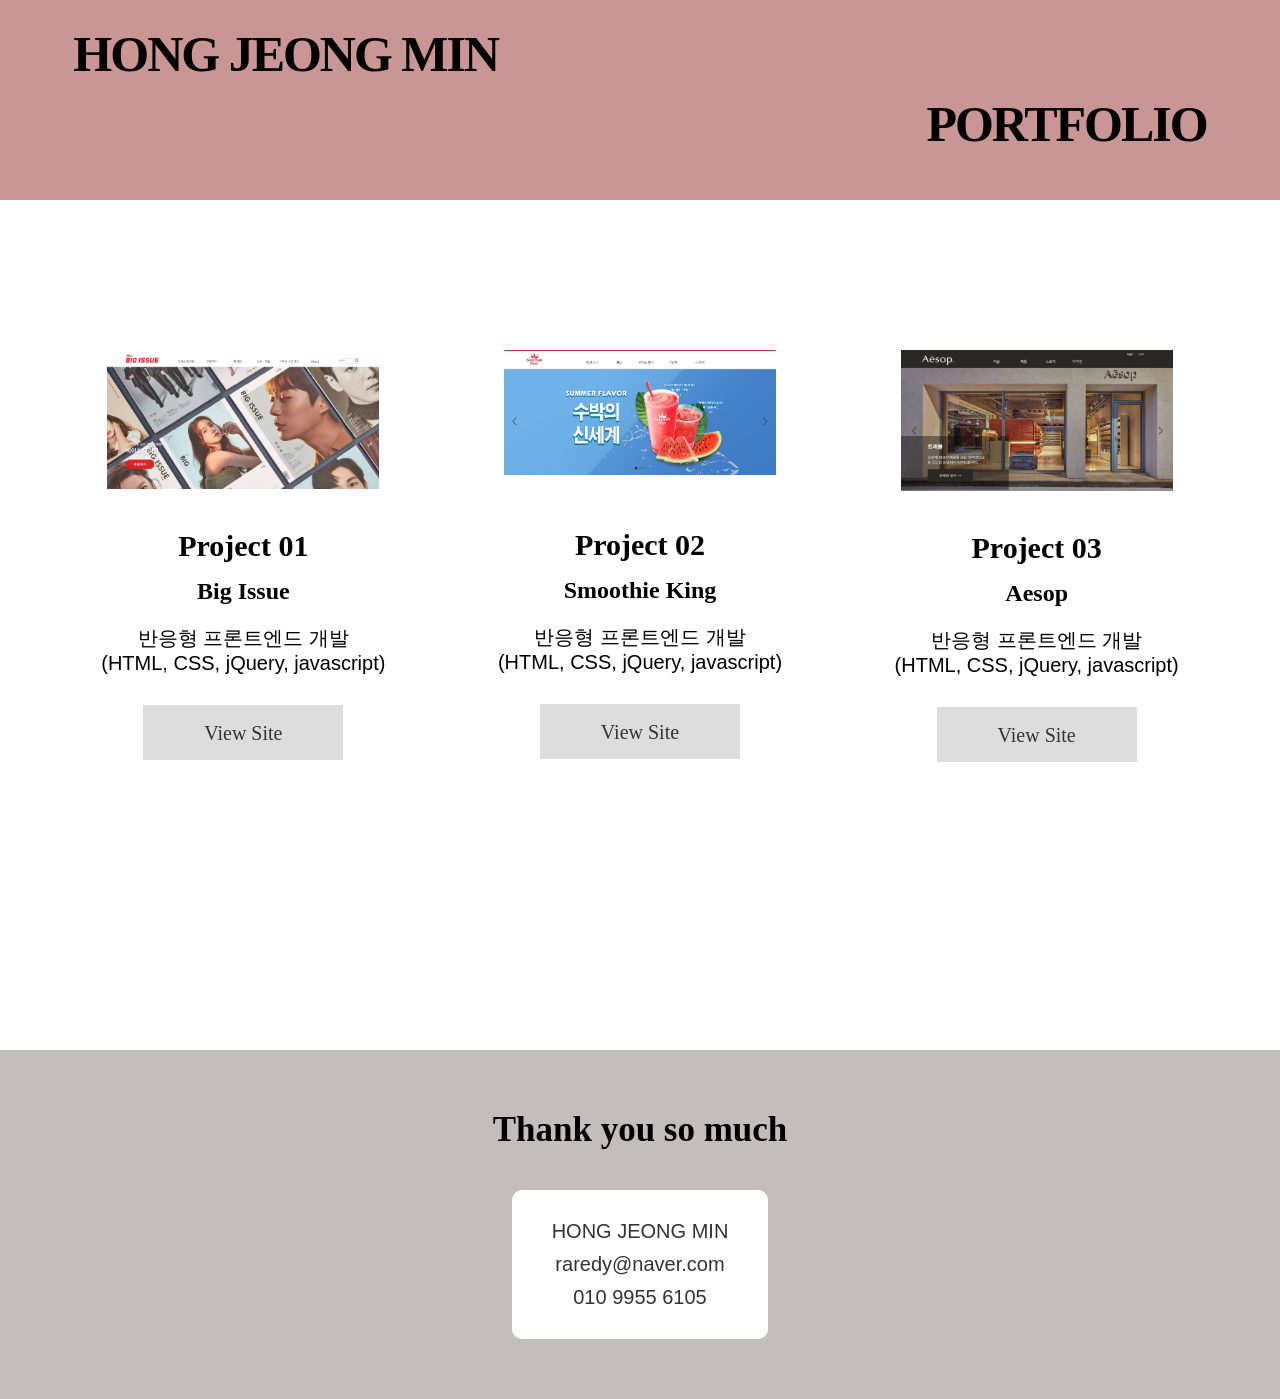
<file: index.html>
<!DOCTYPE html>
<html lang="ko">
<head>
    <meta charset="UTF-8">
    <meta name="viewport" content="width=device-width, initial-scale=1.0">
    <title>Intro_page</title>

    <link rel="stylesheet" href="css/reset.css">
    <link rel="stylesheet" href="css/index.css">

    <link rel="preconnect" href="https://fonts.googleapis.com">
    <link rel="preconnect" href="https://fonts.gstatic.com" crossorigin>
    <link rel="preconnect" href="https://fonts.googleapis.com">
    <!-- font-family: "Noto Serif", serif; -->
    <!-- font-family: "Noto Sans", sans-serif; -->

    <link rel="icon" href="images/favicon.png" type="image/png">
 
</head>
<body>

<header>

  <div class="title">
    <h1 class="name">HONG JEONG MIN</h1>
    <h1 class="port_01">PORTFOLIO</h1>
  </div>    

</header>    

<section class="main">

    <section class="portfolio">
      <div class="project-card">

       <div class="big_issue"> 
         <a href="bigissue/index.html"
           target="_blank" 
           rel="noopener noreferrer">
            <img src="images/bigissue_cut.png" alt="프로젝트1">
         </a>
       </div> 
       
      <div class="project_txt"> 
         <h2>Project 01</h2>
         <h3>Big Issue</h3>
         <p>반응형 프론트엔드 개발 <br> (HTML, CSS, jQuery, javascript)</p>


        <a href="bigissue/index.html"
          class="project_btn"
          target="_blank" 
          rel="noopener noreferrer">
          View Site
        </a>

     </div> 
  </div>
  </section>


  <section class="portfolio">
      <div class="project-card">


       <div class="smoothie_king"> 
         <a href="smoothieking/index.html" 
           target="_blank" 
           rel="noopener noreferrer">
            <img src="images/smoothieking_cut.png" alt="프로젝트1">
         </a>
       </div> 
       
      <div class="project_txt"> 
         <h2>Project 02</h2>
         <h3>Smoothie King</h3>
         <p>반응형 프론트엔드 개발 <br> (HTML, CSS, jQuery, javascript)</p>

        <a href="smoothieking/index.html"
          class="project_btn"
          target="_blank" 
          rel="noopener noreferrer">
          View Site
        </a>
     </div> 
  </div>
  </section>


  <section class="portfolio">
      <div class="project-card">

       <div class="aesop">
         <a href="aesop/index.html" 
          target="_blank" 
          rel="noopener noreferrer">
            <img src="images/aesop_cut.png" alt="프로젝트1">
         </a>
       </div>  
       
      <div class="project_txt"> 
         <h2>Project 03</h2>
         <h3>Aesop</h3>
         <p>반응형 프론트엔드 개발 <br> (HTML, CSS, jQuery, javascript)</p>

        <a href="aesop/index.html"
          class="project_btn"
          target="_blank" 
          rel="noopener noreferrer">
          View Site
        </a>
     </div> 
  </div>
  </section>
  
</section>

<footer>

    <div class="footer_inner">

        <p class="thanks">Thank you so much</p>

        <div class="info_box">
            <p>HONG JEONG MIN</p>
            <p>raredy@naver.com</p>
            <p>010 9955 6105</p>
        </div>

    </div>
    
</footer>
    

    
    
</body>
</html>
</file>
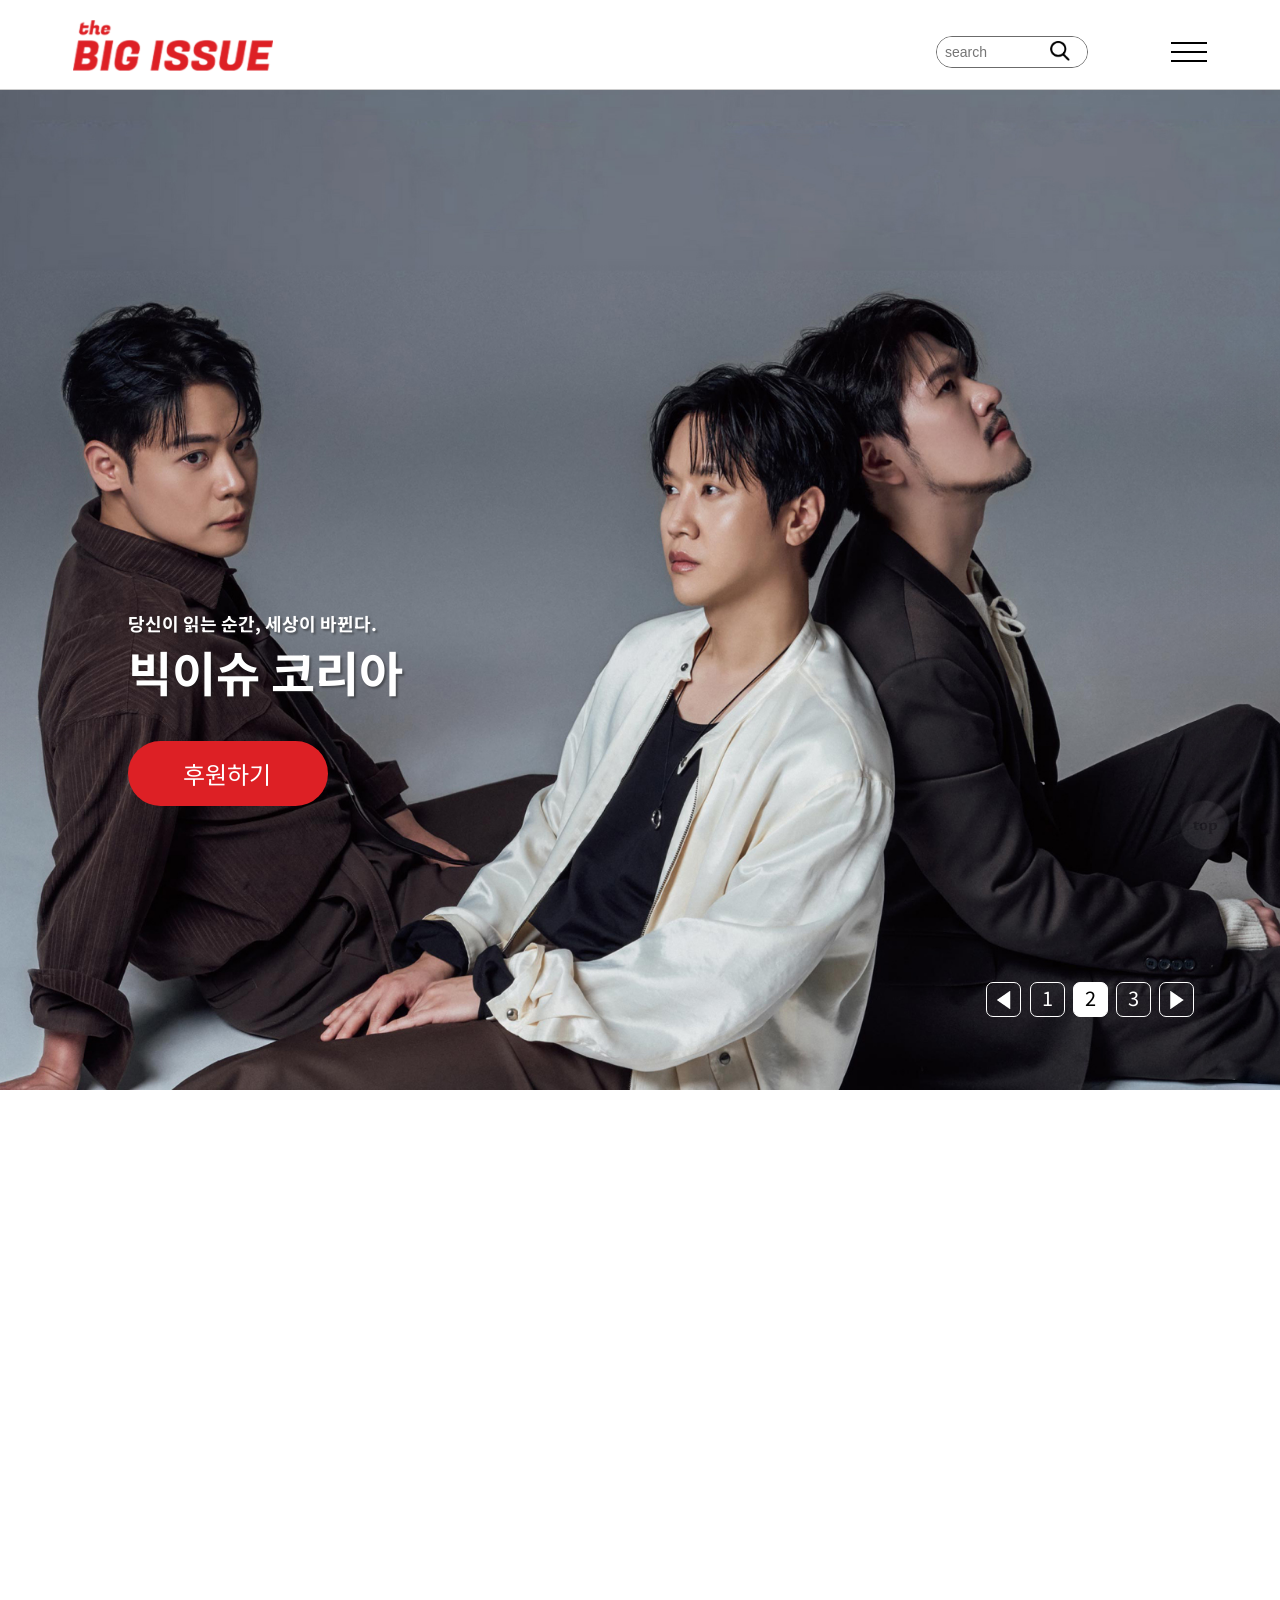
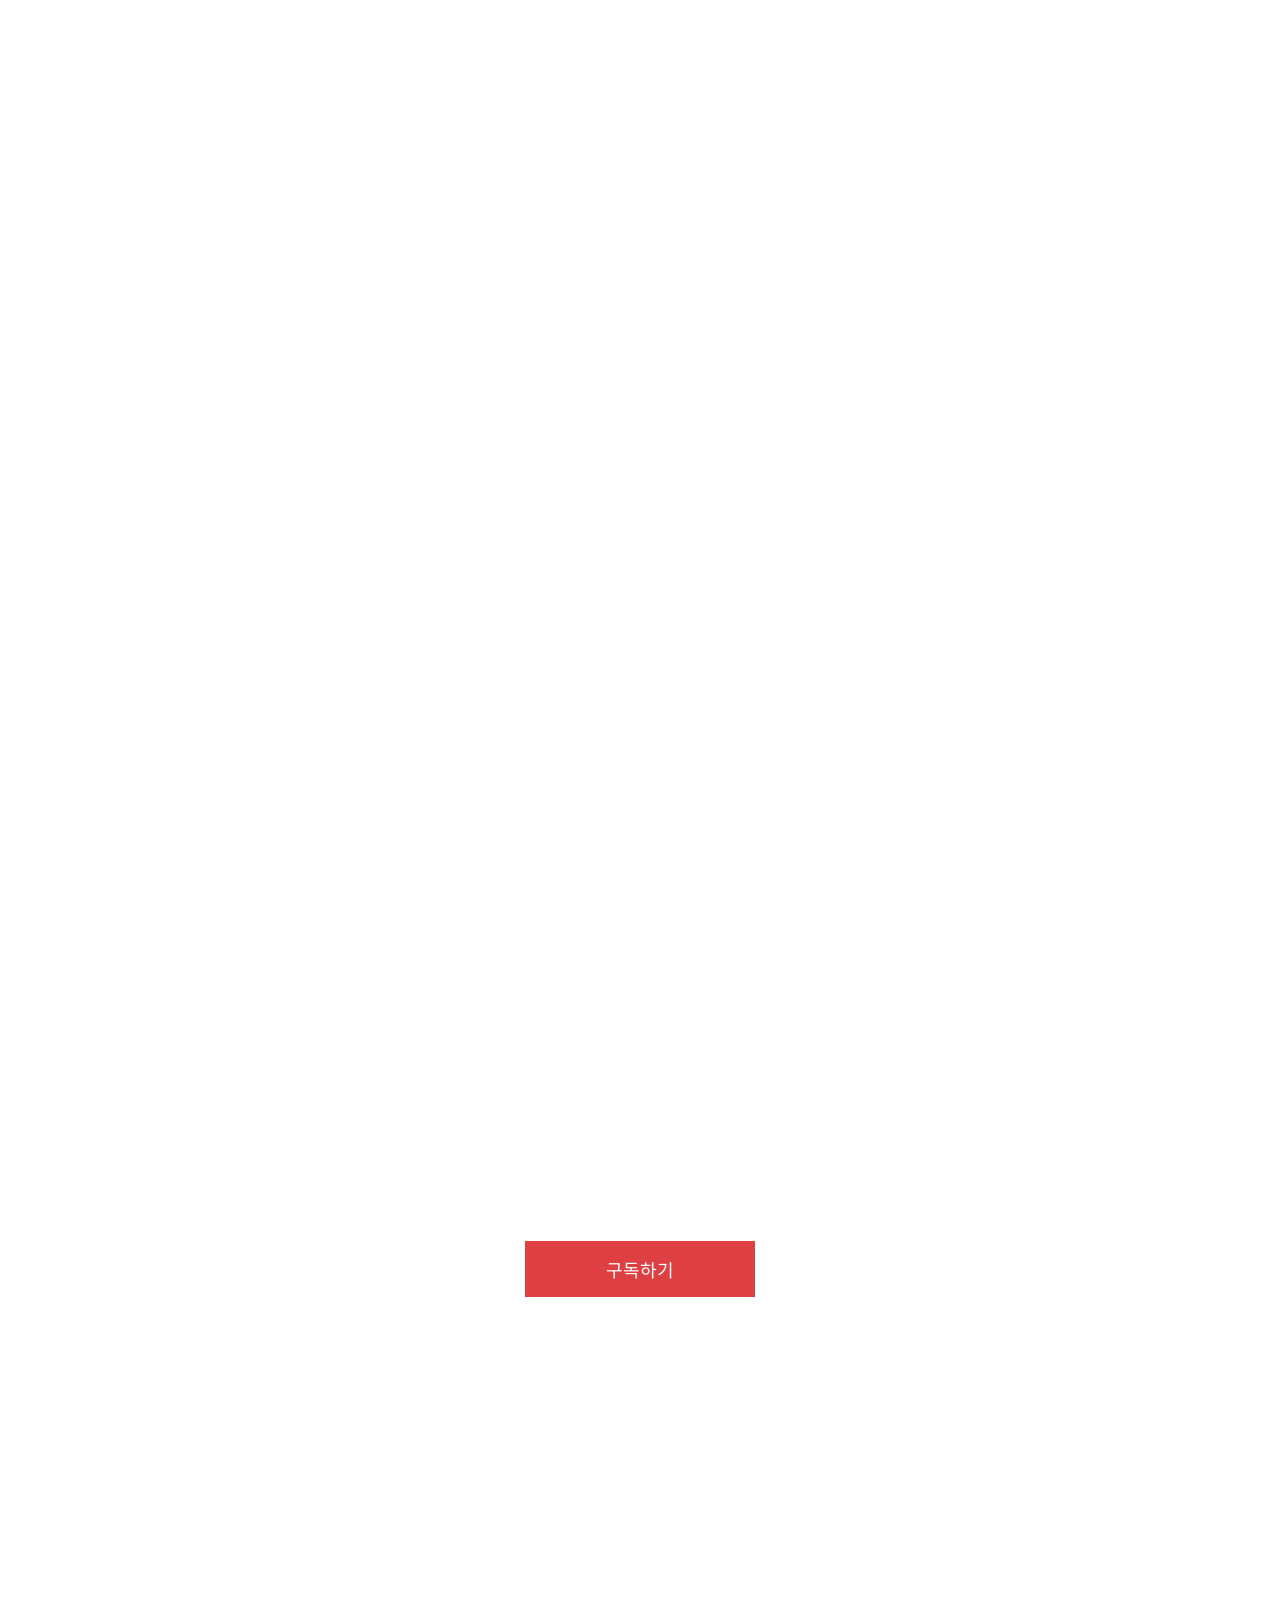
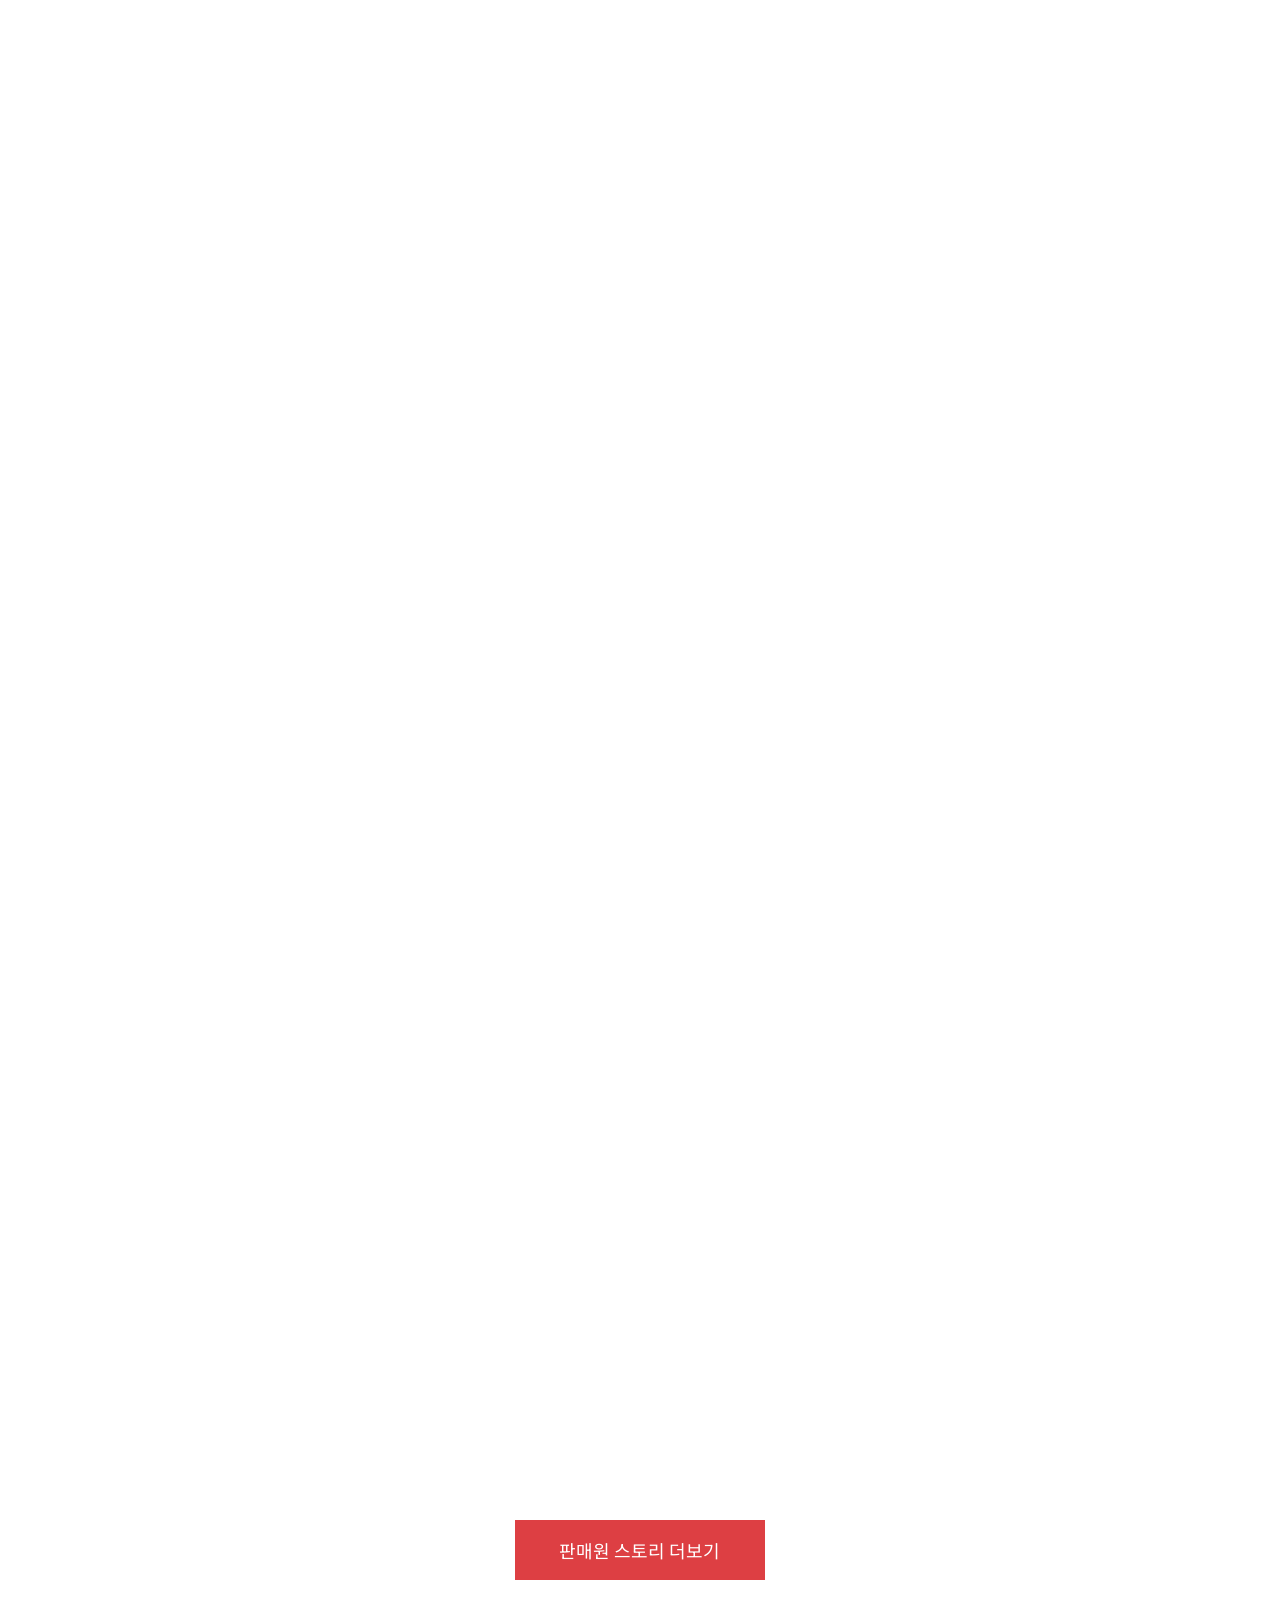
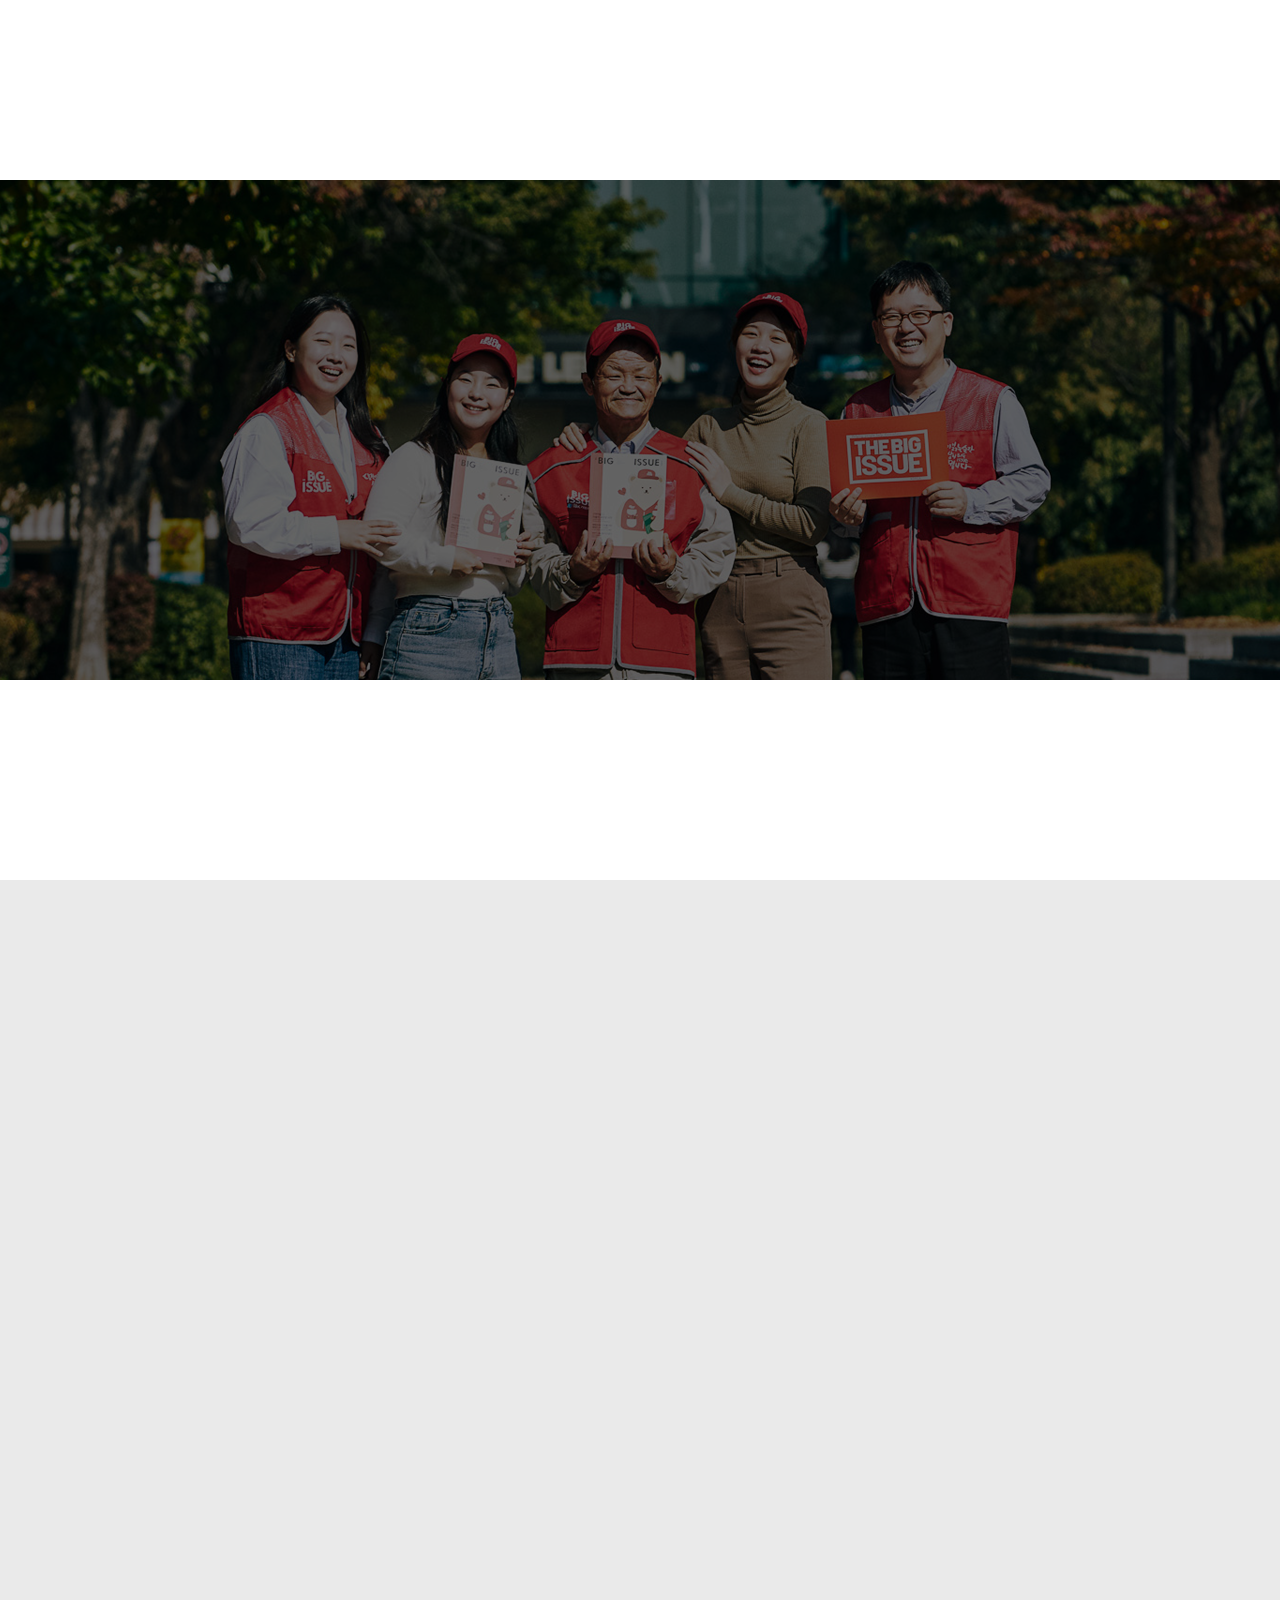
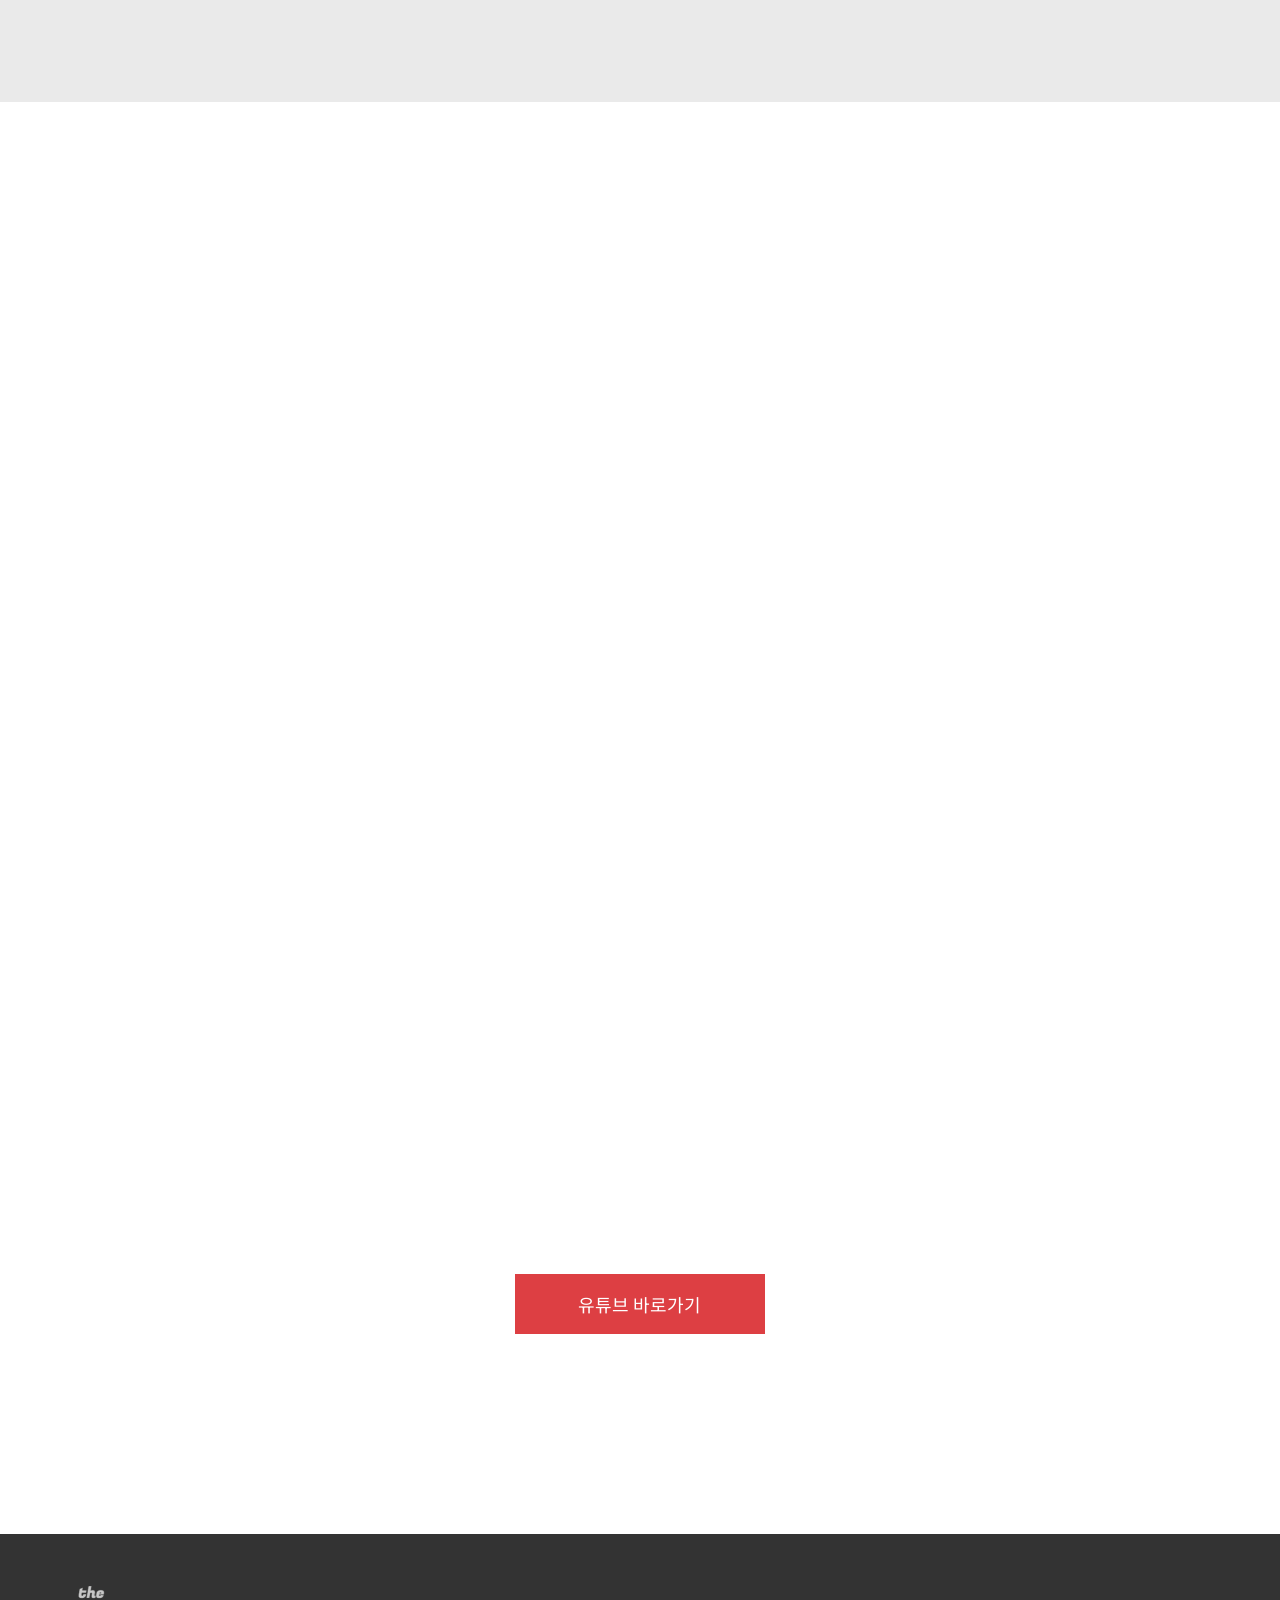
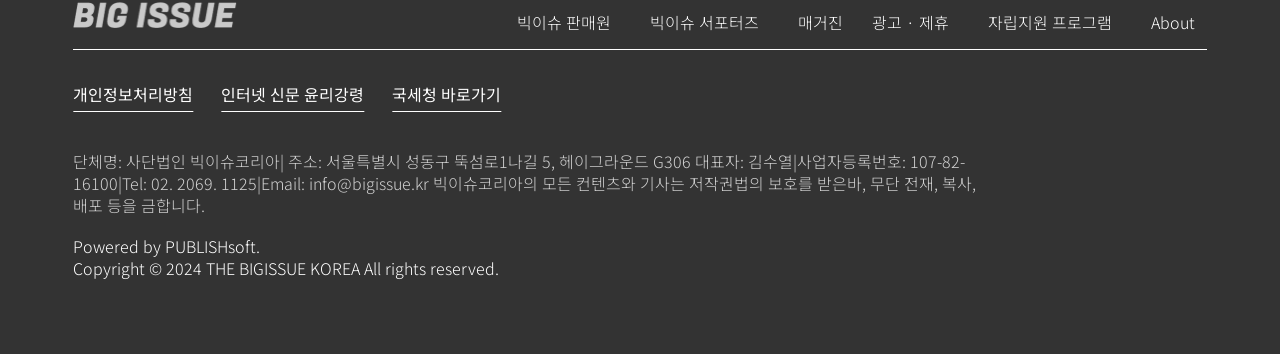
<file: bigissue/index.html>
<!DOCTYPE html>
<html lang="en">
<head>
    <meta charset="UTF-8">
    <meta name="viewport" content="width=device-width, initial-scale=1.0">
    <title>big_issue</title>

    <link href="https://fonts.googleapis.com/css2?family=Noto+Sans:ital,wght@0,100..900;1,100..900&display=swap"
    rel="stylesheet">

    <meta name="viewport" content="width=device-width, initial-scale=1, minimum-scale=1, maximum-scale=1">

    <link rel="stylesheet" href="https://cdn.jsdelivr.net/npm/swiper@11/swiper-bundle.min.css" />

    <link rel="stylesheet" href="css/reset.css">
    <link rel="stylesheet" href="css/index.css">

    <link href="https://fonts.googleapis.com/css2?family=Noto+Sans+KR:wght@100..900&display=swap" rel="stylesheet">
    <link href="https://fonts.googleapis.com/css2?family=Newsreader:ital,opsz,wght@0,6..72,200..800;1,6..72,200..800&display=swap" rel="stylesheet">

    <link rel="stylesheet" href="https://cdn.jsdelivr.net/npm/aos@2.3.4/dist/aos.css" />
    <link href="https://unpkg.com/aos@2.3.1/dist/aos.css" rel="stylesheet">

    <!-- 
    .noto-sans-kr-<uniquifier> {
  font-family: "Noto Sans KR", sans-serif;
  font-optical-sizing: auto;
  font-weight: <weight>;
  font-style: normal;
}
 -->

</head>
<body>

   <header>

    <div class="top_bg"></div>

    <div class="header_wrap">

      <h1 class="logo">
         <a href="#">
            <img src="images/big_issue_logo.png" alt="빅이슈 로고">
         </a>
      </h1>

     <div class="search_wrap">
      <form class="search" action="#" method="get">
        <label for="search_tag">검색어 입력</label>
          <input class="search_txt" id="search_tag_mo" type="text" placeholder="search">
         
            <button class="search_btn" type="submit">
              검색하기
            </button>
      </form>
      </div>
      
      <div class="search_icon">
        <a href="#" class="search_btn_fff">
          <img src="images/search_icon.png" alt="검색">
        </a>
        </div>


        <button class="menu_bar">
          <span class="bar1">메뉴버튼</span>
          <span class="bar2"></span>
          <span class="bar3"></span>
        </button>
    
     
       
    </div>
    <!---header_wrap-->


    <nav>
      <h2>주메뉴영역</h2>

      <div class="logo_menu">
         <a href="#">
            <img src="images/big_issue_logo.png" alt="빅이슈 로고">
         </a>
      </div>

      <form class="search_menu" action="" method="get">
        <label for="search_tag">검색어 입력</label>
          <input class="search_txt_02" id="search_tag" type="text" placeholder="search">
          <button class="search_btn_02" type="submit">
            <img src="images/search_icon.png" alt="검색">
        </button>
      </form>

          <a href="#" class="search_btn_menu">
              <img src="images/search_icon.png" alt="검색">
          </a>

        <div class="gnb">
          <ul>
            <li class="menu m1">
              <a href="#">빅이슈 판매원</a>

              <a href="#" class="plus">
                <img src="images/plus.png" alt="플러스">
              </a>
              <a href="#" class="minus">
                <img src="images/minus.png" alt="마이너스">
              </a>

              <ul class="submenu">
                <li><a href="#">빅판이 되려면</a></li>
                <li><a href="#">빅이슈 판매원</a></li>
                <li><a href="#">빅이슈 판매처</a></li>
                <li><a href="#">빅판의 이모저모</a></li>
              </ul>
            </li>

            <li class="menu m1">
              <a href="#">후원하기</a>

              <a href="#" class="plus">
                <img src="images/plus.png" alt="플러스">
              </a>
              <a href="#" class="minus">
                <img src="images/minus.png" alt="마이너스">
              </a>

              <ul class="submenu">
                <li><a href="#">정기후원 </a></li>
                <li><a href="#">일시후원</a></li>
                <li><a href="#">특별한 기부함</a></li>
                <li><a href="#">활동 보고서</a></li>
                <li><a href="#">자주 묻는 질문</a></li>
              </ul>
            </li> 

            <li class="menu m1">
              <a href="#">매거진</a>

              <a href="#" class="plus">
                <img src="images/plus.png" alt="플러스">
              </a>
              <a href="#" class="minus">
                <img src="images/minus.png" alt="마이너스">
              </a>

              <ul class="submenu">
                <li><a href="#">방문예정</a></li>
                <li><a href="#">온라인구매</a></li>
                <li><a href="#">신간·과월호</a></li>
              </ul>
            </li>

            <li class="menu m1">
              <a href="#">광고 · 제휴</a>

              <a href="#" class="plus">
                <img src="images/plus.png" alt="플러스">
              </a>
              <a href="#" class="minus">
                <img src="images/minus.png" alt="마이너스">
              </a>

              <ul class="submenu">
                <li><a href="#">광고문의</a></li>
                <li><a href="#">제철문의</a></li>
                <li><a href="#">취재문의</a></li>
                <li><a href="#">디자인·홍보물</a></li>
                <li><a href="#">기타문의</a></li>
              </ul>
            </li>

          <li class="menu m1">
              <a href="#">빅이슈 서포터즈</a>

              <a href="#" class="plus">
                <img src="images/plus.png" alt="플러스">
              </a>
              <a href="#" class="minus">
                <img src="images/minus.png" alt="마이너스">
              </a>

              <ul class="submenu">
                <li><a href="#">재능기부</a></li>
                <li><a href="#">빅이슈 판매 도우미</a></li>
                <li><a href="#">빅이슈 서포터즈</a></li>
                <li><a href="#">자립지원 프로그램</a></li>
                <li><a href="#">홈리스 월드컵</a></li>
              </ul>
            </li>

            <li class="menu m1">
              <a href="#">About</a>

              <a href="#" class="plus">
                <img src="images/plus.png" alt="플러스">
              </a>
              <a href="#" class="minus">
                <img src="images/minus.png" alt="마이너스">
              </a>

              <ul class="submenu">
                <li><a href="#">단체소개</a></li>
                <li><a href="#">걸어온길</a></li>
                <li><a href="#">파트너십</a></li>
                <li><a href="#">오시는길</a></li>
                <li><a href="#">공지사항</a></li>
              </ul>
            </li>

        </div>
        <!-- gnb -->
        </nav>

        <div class="sub_place"></div>

       <div class="bg_white"></div>   

   </header>

   <main>

    <section class="visual">

      <h2>visual</h2>

      <div class="slider_wrap swiper slide_swiper">

        <div class="slider swiper-wrapper">

          <div class="main_slider01 swiper-slide">

            <div class="main_txt_01">
              <span>당신이 읽는 순간, 세상이 바뀐다.</span>
              <h3>빅이슈 코리아</h3>

              <div class="main_button_01">
                <a href="#">후원하기</a>
              </div>
            </div>

          </div>


          <div class="main_slider02 swiper-slide">

            <div class="main_txt_01">
              <span>당신이 읽는 순간, 세상이 바뀐다.</span>
              <h3>빅이슈 코리아</h3>

              <div class="main_button_01">
                <a href="#">후원하기</a>
              </div>
            </div>

          </div>


          <div class="main_slider03 swiper-slide">

            <div class="main_txt_01">
              <span>당신이 읽는 순간, 세상이 바뀐다.</span>
              <h3>빅이슈 코리아</h3>

              <div class="main_button_01">
                <a href="#">후원하기</a>
              </div>
            </div>

          </div>

        </div>
        <!-- slider -->

      </div>
      <div class="visual_indicater">
          <div class="swiper-button-prev prev_btn"></div>
          <div class="swiper-pagination visual_page"></div>
          <div class="swiper-button-next next_btn"></div>
        </div>
      <!-- slider_wrap -->
    </section>


    <section class="big_mission"> 

      <div class="mission_wrap">

        <div class="mission_txt" 
        data-aos="fade-right" 
        data-aos-duration="250"
        data-aos-easing="ease-in-sine">
          <div class="mission_title">
            <span>빅이슈 미션</span>
            <h2 class="m_top">Big Issue Mission</h2>
          </div>

          <strong>빅이슈의 미션은 빈곤해체 입니다.</strong>
          <p>빅이슈 코리아는 홈리스, 소외된 사람들, 불우한 사람들이 자신의 삶을 긍정적으로 변화시킬 수 있는 해결책을 개발하는 비영리, 사회적 기업입니다.</p>

          <div class="m_btn">
            <a href="#">자세히 보기</a>
          </div>
        </div>

        <div class="mission_img">
          <div class="m_img_01"
          data-aos="fade-up"
          data-aos-easing="linear"
          data-aos-duration="300"></div>

          <div class="m_img_02"
          data-aos="fade-up"
          data-aos-easing="linear"
          data-aos-duration="500"></div>

          <div class="m_img_03"
          data-aos="fade-up"
          data-aos-easing="linear"
          data-aos-duration="700"></div>

          <div class="m_img_04"
          data-aos="fade-up"
          data-aos-easing="linear"
          data-aos-duration="900"></div>
        </div>

      </div>
      <!-- mission_wrap -->
    </section>


    <section class="b_magazine">

      <div class="big_issue_magazine">

       <div class="magazine_txt" 
       data-aos="fade-up"
       data-aos-duration="500">
         <div class="magazine_title">
            <span>라이프스타일 매거진</span>
            <h2 class="l_top">Life style Magazine</h2>
        </div>

          <p>한 주의 가장 인기 있는 소식을 한눈에 볼 수 있습니다. <br>
            원하는 정보를 선택하고 관심있는 카테고리를 구독하세요!</p>
      </div>


      <div class="magazine_box swiper big_swiper">
       <div class="magazin_contents swiper-wrapper">

        
        <div class="con con1 swiper-slide">
          <a href="#" 
           data-aos="fade-up"
        data-aos-duration="600"
        data-aos-anchor-placement="top-bottom"
        data-aos-delay="0">

           <div class="con_img"></div>
            <div class="con_txt">
              <p>동국제강그룹, '홈리스 자립' 위한 빅이슈 제작비 후원</p>
            </div>

          </a>
        </div>

        <div class="con con2 swiper-slide">
          <a href="#" 
        data-aos="fade-up"
        data-aos-duration="600"
        data-aos-anchor-placement="top-bottom"
        data-aos-delay="100">

           <div class="con_img"></div>
            <div class="con_txt">
              <p>지하철 역 빨간조끼 입은 사람이 판 것은 "응원하는 마음"</p>
            </div>
            
          </a>
        </div>

        <div class="con con3 swiper-slide">
          <a href="#"
        data-aos="fade-up"
        data-aos-duration="600"
        data-aos-anchor-placement="top-bottom"
        data-aos-delay="200">

           <div class="con_img"></div>
            <div class="con_txt">
              <p>배우 엄태구, 매거진 '빅이슈' 1일 판매원으로 변신</p>
            </div>
            
          </a>
        </div>

        <div class="con con4 swiper-slide">
          <a href="#"
        data-aos="fade-up"
        data-aos-duration="600"
        data-aos-anchor-placement="top-bottom"
        data-aos-delay="300">

           <div class="con_img"></div>
            <div class="con_txt">
              <p>“자립성공한 ‘빅이슈 판매원’들을 응원합니다”</p>
            </div>
            
          </a>
        </div>

        <div class="con con5 swiper-slide">
          <a href="#"
        data-aos="fade-up"
        data-aos-duration="600"
        data-aos-anchor-placement="top-bottom"
        data-aos-delay="400">

           <div class="con_img"></div>
            <div class="con_txt">
              <p>배우 정이서- 김혜나, '빅이슈' 화보 공개... 케미 100% 폭발!</p>
            </div>
            
          </a>
        </div>

        <div class="con con6 swiper-slide">
          <a href="#"
        data-aos="fade-up"
        data-aos-duration="600"
        data-aos-anchor-placement="top-bottom"
        data-aos-delay="500">

           <div class="con_img"></div>
            <div class="con_txt">
              <p>“7천원, 그 이상의 가치…선한 영향력 담긴 ‘빅이슈’ 보세요”</p>
            </div>
            
          </a>
        </div>

       </div>

       <div class="swiper-next"></div>
       <div class="swiper-prev"></div>
       <div class="pagination"></div>

       

      </div>

      <div class="contents_btn">
          <a href="#">구독하기</a>
      </div>

    </div>
    <!-- big_issue_magazine-->

    </div>
    </section>

    <section class="big_issue_salesman">

      <div class="salesman">

        <div class="salesman_txt"
        data-aos="fade-up"
       data-aos-duration="500">
          <div class="salesman_title">
            <span>빅이슈 판매원</span>
            <h2 class="s_top">Big Issue Salesman</h2>
          </div>
        </div>

        <div class="salesman_contents">

          <div class="man_01"
          data-aos="fade-left"
           data-aos-offset="300"
           data-aos-duration="300">

           <div class="man_01_wrap">
            <div class="man_pic_01"></div>
          
              <div class="man_01_txt">
                <h3>“젊은 사람들이 잡지를 많이 사가는데,  그들을 만나는게 재미있어요.”</h3>
                <strong>이경선 빅판</strong>
                <p>지난해 12월 6일에 빅판을 시작했으니까 
                  지금 한 달 반 정도 됐어요. 꽤 재미있어요. 
                  그동안 사람  만날 일이 별로 없었는데 사람들 
                  만나니 좋네요. 특히 젊은 사람들이 잡지를  
                  많이 사 가는데 그들을 만나는게 재미있어요. 
                  빅판 하기 전에는 거의 방에만 있었어요.</p>
                  <button class="next">
                  <a href="#">더보기 &rarr;</a>
                </button>
              </div>
           </div>

          </div>
          
          
          <div class="man_02"
          data-aos="fade-left"
           data-aos-offset="400"
           data-aos-duration="400">

           <div class="man_01_wrap">
             <div class="man_pic_02"></div>
          
              <div class="man_01_txt">
                <h3>“빅이슈에서 잘 이끌어주고 따듯하게 대해 주시는데다, 저도 고마우니까요. 저한테는 직장이죠”</h3>
                <strong>오현석 빅판</strong>
                <p>뭐 특별한 이유는 없어요. 빅이슈에서 잘 이끌어주고 
                  따뜻하게 대해주시는 데다 저도 고마우니까요. 
                  저한테는 직장이죠. 저를 여기까지 오게 만든 게 
                  빅이슈예요. 빅이슈가 아니었으면 아직도 영등포에서 
                  노숙하면서 무료 급식소 앞에 줄을 서고 있겠죠. 
                  이제 정착돼서 장사가 잘 되든 안 되든 맘이 편하죠. 
                  주변 상인들도 마음 편하게 대해주시고 독자들도 
                  잘해주셔서 그 근처에만 가도 마음이 놓여요.</p>
                  <button class="next">
                  <a href="#">더보기 &rarr;</a>
                </button>
             </div>
           </div>

         </div>
          
          
          <div class="man_03"
           data-aos="fade-left"
           data-aos-offset="400"
           data-aos-duration="500">

            <div class="man_01_wrap">
             <div class="man_pic_03"></div>
          
             <div class="man_01_txt">
               <h3>“ 우리 모두 자립할 때까지 한 가족처럼 서로 챙기고 응원하며 잘 지냅시다.”</h3>
               <strong>최청복 빅판</strong>
               <p>서울역에서 노숙 생활을 했었어요. 특별한 기술도 없고 
                주민등록증도 말소되어서 인력 사무소에서 일을 구하는 것도 
                힘들었어요. 2008년 당시 서울역 노숙인들이 모여 예배드리는 
                곳이 있었어요. 예배가 끝나고 빅이슈 직원분들이 빅이슈와 
                잡지 판매원 모집에 대해 설명해 주셨어요. 2주 동안 판매 
                활동을 해내면 한 달 치 고시원 비용을 지원해준다는 말에 
                빅판 활동을 시작했어요. 고시원을 구하면서 빅이슈의 도움으로  
                말소되었던 주민등록증도 새롭게 발급받았어요.</p>
                <button class="next">
                  <a href="#">더보기 &rarr;</a>
                </button>
             </div>
            </div>

          </div>
          
          
          <div class="man_04"
          data-aos="fade-left"
           data-aos-offset="400"
           data-aos-duration="600">

            <div class="man_01_wrap">
            <div class="man_pic_04"></div>
          
           <div class="man_01_txt">
              <h3>“내 오래된 직장이니까요. 빅판 일을 올해로 12년째 하고 있어요.”</h3>
              <strong>박영길 빅판</strong>
              <p>삼성에서 퇴직하고 경비로 7년간 일했는데, 이후 
                쪽방에서도 살다가 김포공항 가서 노숙도 하고 그랬어요. 
                잠도 스티로폼 깔고 자고요. 개인적인 문제가 터져서 
                그렇게 된 건데, 그 이야기 하자면 2박 3일 해도 부족해요. 
                여기서 그런 이야기까지 하고 싶지는 않네요. 다 지난 
                일이기도 하고. 대기업에 다니다 밑바닥 삶도 살아보고, 
                그러다 보니 곱이곱이 울기도 많이 울었어요. 
                그런 일을 다 넘기고 여기까지 온 거지요. 
                지금은 사는 게 편안해요.</p>
                <button class="next">
                  <a href="#">더보기 &rarr;</a>
                </button>
           </div>
          </div>

        </div>

        <div class="sales_btn">
          <a href="#">판매원 스토리 더보기</a>
      </div>

      </div>
    </section>


    <section class="sponsor">

      <div class="sponsor_wrap">

        <div class="sponsor_txt">

          <div class="sponsor_box">

          <h2
          data-aos="fade-up"
          data-aos-duration="500">빅이슈 스폰서</h2>
          <h3
          data-aos="fade-up"
          data-aos-duration="650">삶의 기반을 잃은 이들이 희망을 꿈꾸기 위한 약속</h3>
          <p
          data-aos="fade-up"
          data-aos-duration="800">‘나도 할 수 있다’ 는 자기 효용감과 자존감을 회복해가며 다시 일어설 수 있는 기회가 필요합니다. 여러분의 후원, 든든한 희망이 됩니다.</p>

          <div class="sponsor_btn"
          data-aos="fade-up"
          data-aos-duration="900">
            <a href="#">후원하기</a>
          </div>
          
          </div>
        </div>

      </div>

    </section>


    <section class="big_issue_support">

      <div class="support">

         <div class="support_txt"
          data-aos="fade-up"
          data-aos-duration="700">
           <div class="support_title">
             <span>빅이슈 서포트</span>
             <h2 class="p_top">Big Issue supporters</h2>
           </div>

             <p>빅이슈 판매원의 든든한 지원군 ‘빅이슈 서포터즈’를 소개합니다.
            여러분도 빅이슈 서포터즈가 될 수 있습니다.</p>
         </div>


      <div class="support_content">

        <div class="s_con_01"
          data-aos="fade-up"
          data-aos-duration="400"
          data-aos-anchor-placement="top-bottom">

          <div class="s_con_shadow">

          <a href="#">
            <h3>빅이슈 판매 도우미</h3>
            <p>빅이슈 판매 도우미로서 빅판의 옆에서
              빅판의 자립을 지지하고 응원하며 빅이슈를 홍보하는 일을 합니다.</p>

            <p>기분좋은 응원,  돈으로 살 수 없는 감동,
              마음 따뜻한 실천, 빅판의 옆에서 친구가 되어 주세요.</p>
          
          </a>

          </div>

        </div>

        <div class="s_con_02"
          data-aos="fade-up"
          data-aos-duration="600"
          data-aos-anchor-placement="top-bottom">

          <div class="s_con_shadow">

            <a href="#">
            <h3>빅이슈 서포터즈</h3>
            <p>빅이슈는 지원금 제도를 시행해,
               빅판들이 안정적인 주거 환경에서 건강을 지키고
               다시 일어설 수 있도록 장려하고 있다.</p>

            <p>모금은 판매원들에게 자활장려주거 지원비를
              지원하는 결과를 만들어낼 수 있었다.</p>

          </a>

          </div>
        </div>

        <div class="s_con_03"
          data-aos="fade-up"
          data-aos-duration="800"
          data-aos-anchor-placement="top-bottom">

          <div class="s_con_shadow">
          
            <a href="#">
            <h3>자립지원 프로그램</h3>
            <p>빅이슈코리아는 홈리스의 자립과 함께
              성 소수자, 동물권 등 사회적 소수자의
              목소리도 함께 응원합니다.</p>

            <p>앞으로도 빅판의 자립을 위한 다양한
              활동들을 준비하고 있으니
              많은 관심과 응원 부탁드려요!</p>

          </a>
          </div>
        </div>

        <div class="s_con_04"
          data-aos="fade-up"
          data-aos-duration="900"
          data-aos-anchor-placement="top-bottom">

          <div class="s_con_shadow">
            
            <a href="#">
            <h3>재능기부</h3>
            <p>빅이슈코리아는 모두를 위한 주거와 더 나은 삶을
              꿈꾸는 사회적 기업입니다. </p>

            <p>여러분의 재능으로 주거취약계층의 희망을 밝혀주세요.</p>

          </a>
          </div>
        </div>

      </div>

    </div>

    </section>


    <section class="video">

      <div class="youtube">

        <div class="youtube_title" 
          data-aos="fade-up"
          data-aos-duration="700">
            <span>빅이슈 유튜브</span>
            <h2 class="y_top">Big Issue Youtube</h2>
        </div>

         <div class="youtube_video">
           <iframe width="330" height="220" src="https://www.youtube.com/embed/t-N7N2LPDqs" title="&quot;엄태구가 왜이리 따뜻해..✨” 배우 엄태구 빅이슈 판매 도우미(빅돔) 후기 영상🎥 l THE BIG ISSUE KOREA" frameborder="0" allow="accelerometer; autoplay; clipboard-write; encrypted-media; gyroscope; picture-in-picture; web-share" referrerpolicy="strict-origin-when-cross-origin" allowfullscreen></iframe>
         </div>

         <div class="youtube_btn">
           <a href="#">유튜브 바로가기</a>
        </div>

      </div>

    </section>

   </main>

   

   <footer>

    <div class="footer_wrap">

      <div class="footer_all">

        <div class="footer_top">
          <h2><a href="#"><img src="images/footer_logo.png" alt="빅이슈로고"></a></h2>

          <div class="footer_menu">
            <a href="#">빅이슈 판매원</a>
            <a href="#">빅이슈 서포터즈</a>
            <a href="#">매거진</a>
            <a href="#">광고 · 제휴</a>
            <a href="#">자립지원 프로그램</a>
            <a href="#">About</a>
          </div>

        </div>


       <div class="footer_bottom">

          <div class="footer_second_menu">
            <a href="#">개인정보처리방침</a>
            <a href="#">인터넷 신문 윤리강령</a>
            <a href="#">국세청 바로가기</a>
          </div>

          <p class="bottom_txt">
            <span>단체명: 사단법인 빅이슈코리아</span>|<span> 주소: 서울특별시 성동구 뚝섬로1나길 5, 헤이그라운드 G306</span>
            <span>대표자: 김수열</span>|<span>사업자등록번호: 107-82-16100</span>|<span>Tel: 02. 2069. 1125</span>|<span>Email: info@bigissue.kr</span>
            <span>빅이슈코리아의 모든 컨텐츠와 기사는 저작권법의 보호를 받은바, 무단 전재, 복사, 배포 등을 금합니다.</span>
          </p>

          <div class="footer_copy">
            <span class="korea">Powered by  PUBLISHsoft.</span>
            <span class="copyright">Copyright © 2024 THE BIGISSUE KOREA All rights reserved.</span>
          </div>

        </div> 

     </div>
  </div>

   </footer>

      <div class="go_top">
        <a href="#">top</a>
      </div>

   <!-- script -->


   <script src="https://unpkg.com/aos@2.3.1/dist/aos.js"></script>

  <script>
  AOS.init();
</script>

  <script src="https://code.jquery.com/jquery-3.6.0.min.js"></script>
  <script src="https://code.jquery.com/jquery-3.7.1.min.js"></script>
  <script src="https://cdn.jsdelivr.net/npm/swiper@11/swiper-bundle.min.js"></script>


 
<script>

$(function() {
        // ----------------------------------------------
        // [함수] 데스크탑(1700px 이상) 환경인지 판별
        // ----------------------------------------------
        function isDesktopMenu() {
            return $(window).width() >= 1700;
        }

        // ----------------------------------------------
        // [이벤트 1] 햄버거 메뉴 버튼 (모바일/태블릿용)
        // ----------------------------------------------
        $('.menu_bar').click(function(e) {
            e.preventDefault();
            $(this).toggleClass('active');
            $('header nav').toggleClass('active');

            // 메뉴 닫을 때 열려있던 아코디언도 초기화
            if (!$('header nav').hasClass('active')) {
                $('.gnb .menu').removeClass('open');
                $('.gnb .submenu').slideUp(0);
            }
        });

        // ----------------------------------------------
        // [이벤트 2] GNB 메뉴 클릭 동작 (핵심 수정 부분)
        // ----------------------------------------------
        $(".gnb .menu > a").off('click').on('click', function(e) {
            // 1. 기본 링크 이동 방지
            e.preventDefault();

            let isDesktop = isDesktopMenu();
            let isMobileActive = $('header nav').hasClass('active');

            // 동작 조건: PC 화면이거나, 모바일 메뉴판이 열려있을 때만 동작
            if (isDesktop || isMobileActive) {

                // A. 데스크탑 (1700px 이상) : 전체 메뉴 토글
                if (isDesktop) {
                    // 배경(.sub_place)이 보이는지 여부로 열림/닫힘 판단
                    let isOpen = $('.sub_place').is(':visible');

                    if (isOpen) {
                        // [닫기] 모든 서브메뉴와 배경 올리기
                        $('.gnb .submenu').stop().slideUp(350);
                        $('.sub_place').stop().slideUp(350);
                        $('.gnb .menu').removeClass('open');
                    } else {
                        // [열기] 모든 서브메뉴와 배경 내리기 (전체 노출)
                        $('.gnb .submenu').stop().slideDown(350);
                        $('.sub_place').stop().slideDown(350);
                        $('.gnb .menu').addClass('open');
                    }
                } 
                // B. 모바일/태블릿 (1700px 미만) : 아코디언 메뉴
                else {
                    let $thisMenu = $(this).parent('.menu'); // 클릭한 메뉴의 부모 li
                    let $thisSub = $thisMenu.find('.submenu'); // 그 안의 서브메뉴

                    if ($thisMenu.hasClass('open')) {
                        // 이미 열려있으면 닫기
                        $thisSub.stop().slideUp(350);
                        $thisMenu.removeClass('open');
                    } else {
                        // 다른 메뉴들은 다 닫고
                        $('.gnb .menu').removeClass('open');
                        $('.gnb .submenu').stop().slideUp(200);
                        
                        // 클릭한 메뉴만 열기
                        $thisSub.stop().slideDown(350);
                        $thisMenu.addClass('open');
                    }
                }
            }
        });

        // ----------------------------------------------
        // [이벤트 3] 화면 크기 변경(Resize) 시 초기화
        // ----------------------------------------------
        $(window).resize(function() {
            let isDesktop = isDesktopMenu();

            if (isDesktop) {
                // PC로 커지면 모바일 관련 클래스 제거
                $('.menu_bar').removeClass('active');
                $('header nav').removeClass('active');
                
                // 화면 크기 바뀔 때 꼬임 방지를 위해 메뉴 일단 다 닫기
                $('.gnb .submenu').hide();
                $('.sub_place').hide();
                $('.gnb .menu').removeClass('open');
            } else {
                // 모바일로 작아지면 PC용 배경 숨기기 & 메뉴 닫기
                $('.sub_place').hide();
                $('.gnb .submenu').hide();
                $('.gnb .menu').removeClass('open');
            }
        });
    });

    // =====================================
    // [Swiper 설정] 기존 코드 유지
    // =====================================
    
    // 1. 메인 비주얼 슬라이더
    var visualSwiper = new Swiper(".slider_wrap", {
        loop: true,
        autoplay: {
            delay: 4000,
            disableOnInteraction: false,
        },
        speed: 600,
        navigation: {
            nextEl: ".next_btn",
            prevEl: ".prev_btn",
        },
        pagination: {
            el: ".visual_page",
            clickable: true,
            renderBullet: function(index, className) {
                return '<span class="' + className + '">' + (index + 1) + "</span>";
            },
        },
    });

    // 2. 매거진 슬라이더
    var bigSwiper = new Swiper(".big_swiper", {
        slidesPerView: "1",
        spaceBetween: 50,
        loop: true,
        pagination: {
            el: ".pagination",
            type: "progressbar",
        },
        navigation: {
            nextEl: ".swiper-next",
            prevEl: ".swiper-prev",
        },
        breakpoints: {
            768: {
                slidesPerView: "auto",
            },
            1700: {
                slidesPerView: "auto",
                loop: false
            }
        }
  
    });

    $(function() {
    // ... (기존 작성하신 코드들: isDesktopMenu 함수 등등) ...

    // ============================================
    // [추가] Top 버튼 기능
    // ============================================
    
    // 1. 스크롤 위치에 따라 버튼 보이기/숨기기
    $(window).scroll(function() {
        if ($(this).scrollTop() > 500) { // 500px 이상 스크롤 내려가면
            $('.go_top').fadeIn();       // 버튼 서서히 나타남
        } else {
            $('.go_top').fadeOut();      // 아니면 서서히 사라짐
        }
    });

    // 2. 버튼 클릭 시 최상단으로 부드럽게 이동
    $('.go_top').click(function() {
        $('html, body').animate({ scrollTop: 0 }, 400); // 0.4초 동안 이동
        return false;
    });

    // ============================================
    // ... (기존 코드 종료) ...
});
</script>


</body>
</html>
</file>
<file: css/index.css>
@charset "utf-8";

@import url(reset.css);

header {
    width: 100%;
    height: 150px;
    position: fixed;
    background: #c99595;
    top: 0;
    left: 0;
    z-index: 100;
}

header .title {
    height: 100px;
    position: absolute;
    left: 7.778%;
    right: 7.778%;
    /* background: #eee; */
    top: 25px;
}

header .title .name {
    font-size: 40px;
    position: absolute;
    left: 0;
    letter-spacing: -2px;
}

header .title .port_01 {
    font-size: 40px;
    position: absolute;
    right: 0;
    top: 50px;
    letter-spacing: -2px;
}

.main {
    width: 100%;
    margin-top: 300px;
}


.portfolio {
    width: 100%;
    height: 500px;
    margin: 0 auto;
}

.project-card {
    width: 100%;
    margin: 0 auto;
}

/* big_issue */
.project-card .big_issue {
    width: 250px;
    margin: 0 auto;
    outline: 5px solid transparent; 
    transition: all 0.3s;
}

.project-card .big_issue:hover {
    outline: 5px solid #765a54;
    transform: translateY(-10px);
    box-shadow: 0 10px 20px rgba(0,0,0,0.1);
    transition: all 0.3s;
}

/* smoothie king */
.project-card .smoothie_king {
    width: 250px;
    margin: 0 auto;
    outline: 5px solid transparent; 
    transition: all 0.3s;
}

.project-card .smoothie_king:hover {
    outline: 5px solid #765a54;
    transform: translateY(-10px);
    box-shadow: 0 10px 20px rgba(0,0,0,0.1);
    transition: all 0.3s;
}

/* aesop */
.project-card .aesop {
    width: 250px;
    margin: 0 auto;
    outline: 5px solid transparent;
    transition: all 0.3s;
}

.project-card .aesop:hover {
    outline: 5px solid #765a54;
    transform: translateY(-10px);
    box-shadow: 0 10px 20px rgba(0,0,0,0.1);
    transition: all 0.3s;
}


.project-card a>img {
    width: 100%;
    display: block;
    margin: 0 auto;
}

.project_txt {
    width: 100%;
    text-align: center;
    margin-top: 20px;
}

.project_txt h2 {
    font-family: "Noto Serif", serif;
    font-size: 28px;
}

.project_txt h3 {
    font-family: "Noto Serif", serif;
    font-size: 22px;
    margin-top: 10px;
}

.project_txt p {
    font-size: 18px;
    font-family: "Noto Sans", sans-serif;
    margin-top: 20px;
}

.project_txt .project_btn {
    width: 180px;
    height: 50px;
    border: 1px solid #ddd;
    background: #ddd;
    position: relative;
    left: 0;
    top: 30px;
    display: block;
    margin: 0 auto;
    z-index: 1;
    font-family: "Noto Serif", serif;
    font-weight: 500;
    line-height: 50px;
    color: #333;
}

.project_txt .project_btn:hover {
    background: #765a54;
    color: #fff;
    transition: all 0.3s;
}


/* footer */

footer {
    width: 100%;
    padding: 60px 0;
    margin-top: 60px;
    background: #c4bdbd;
    display: flex;
    justify-content: center;
    align-items: center;
}

.footer_inner {
    display: flex;
    flex-direction: column;
    align-items: center;
    text-align: center;
}

.thanks {
    font-size: 30px;
    font-weight: bold;
    margin-bottom: 30px;
}

.info_box {
    background: #fff;
    padding: 20px 40px;
    border-radius: 10px;
    width: fit-content;
}

.info_box p {
    margin: 5px 0;
    color: #333;
    font-family: "Noto Sans", sans-serif;
}



@media all and (min-width:768px) {

header {
    width: 100%;
    height: 200px;
    position: fixed;
    background: #c99595;
    top: 0;
    left: 0;
    z-index: 100;
}

header .title {
    height: 100px;
    position: absolute;
    left: 7.778%;
    right: 7.778%;
    /* background: #eee; */
    top: 25px;
}

header .title .name {
    font-size: 50px;
    position: absolute;
    left: 0;
    letter-spacing: -2px;
}

header .title .port_01 {
    font-size: 50px;
    position: absolute;
    right: 0;
    top: 70px;
    letter-spacing: -2px;
}

.main {
    width: 100%;
    margin-top: 300px;
}

.portfolio {
    width: 100%;
    height: 600px;
    margin: 0 auto 60px auto;
}

.project-card {
    width: 100%;
    padding: 50px 0 50px 0;
}

/* big_issue */
.project-card .big_issue {
    width: 400px;
    margin: 0 auto;
    outline: 5px solid transparent; 
    transition: all 0.3s;
}

.project-card .big_issue:hover {
    outline: 5px solid #765a54;
    transform: translateY(-10px);
    box-shadow: 0 10px 20px rgba(0,0,0,0.1);
    transition: all 0.3s;
}

/* smoothie king */
.project-card .smoothie_king {
    width: 400px;
    margin: 0 auto;
    outline: 5px solid transparent;
    transition: all 0.3s;
}

.project-card .smoothie_king:hover {
    outline: 5px solid #765a54;
    transform: translateY(-10px);
    box-shadow: 0 10px 20px rgba(0,0,0,0.1);
}

/* aesop */
.project-card .aesop {
    width: 400px;
    margin: 0 auto;
    outline: 5px solid transparent; 
    transition: all 0.3s;
}

.project-card .aesop:hover {
    outline: 5px solid #765a54;
    transform: translateY(-10px);
    box-shadow: 0 10px 20px rgba(0,0,0,0.1);
    transition: all 0.3s;
}


.project-card a>img {
    width: 100%;
    display: block;
    margin: 0 auto;
}

.project_txt {
    width: 100%;
    text-align: center;
    margin-top: 40px;
}

.project_txt h2 {
    font-family: "Noto Serif", serif;
    font-size: 30px;
}

.project_txt h3 {
    font-family: "Noto Serif", serif;
    font-size: 24px;
    margin-top: 15px;
}

.project_txt p {
    font-size: 20px;
    font-family: "Noto Sans", sans-serif;
    margin-top: 20px;
}

.project_txt .project_btn {
    width: 200px;
    height: 55px;
    border: 1px solid #ddd;
    background: #ddd;
    position: relative;
    left: 0;
    top: 30px;
    display: block;
    margin: 0 auto;
    z-index: 1;
    font-family: "Noto Serif", serif;
    font-weight: 500;
    font-size: 20px;
    line-height: 55px;
    color: #333;
}

.project_txt .project_btn:hover {
    background: #765a54;
    color: #fff;
    transition: all 0.3s;
}


/* footer */

footer {
    width: 100%;
    padding: 60px 0;
    margin-top: 100px;
    background: #c4bdbd;
    display: flex;
    justify-content: center;
    align-items: center;
}

.footer_inner {
    display: flex;
    flex-direction: column;
    align-items: center;
    text-align: center;
}

.thanks {
    font-size: 35px;
    font-weight: bold;
    margin-bottom: 40px;
}

.info_box {
    background: #fff;
    padding: 20px 40px;
    border-radius: 10px;
    width: fit-content;
}

.info_box p {
    margin: 10px 0;
    color: #333;
    font-family: "Noto Sans", sans-serif;
    font-size: 20px;
}

}

@media all and (min-width:1024px) {

    header {
    width: 100%;
    height: 200px;
    position: fixed;
    background: #c99595;
    top: 0;
    left: 0;
    z-index: 100;
}

header .title {
   width: 88.541%;
    margin: 0 auto;
    position: absolute;
    left: 0;
    right: 0;
    /* background: #eee; */
    top: 25px;
}

header .title .name {
    font-size: 50px;
    position: absolute;
    left: 0;
    letter-spacing: -2px;
}

header .title .port_01 {
    font-size: 50px;
    position: absolute;
    right: 0;
    top: 70px;
    letter-spacing: -2px;
}

.main {
    width: 88.541%;
    max-width: 1400px;
    margin: 300px auto 0 auto;
    height: 650px;
    display: flex;
    justify-content: space-between;
    align-items: flex-start;

    
}

.portfolio {
    width: 30%;
    margin: 0;
    background-color: #fff;
}

.portfolio:first-child {
    
}

.portfolio:nth-child(2) {
   
}

.portfolio:last-child {
    
}

.project-card {
    width: 100%;
    padding: 50px 0 50px 0;
}

/* big_issue */
.project-card .big_issue {
    width: 80%;
    margin: 0 auto;
    outline: 5px solid transparent; 
    transition: all 0.3s;
}

.project-card .big_issue:hover {
    outline: 5px solid #765a54;
    transform: translateY(-10px);
    box-shadow: 0 10px 20px rgba(0,0,0,0.1);
}

/* smoothie king */
.project-card .smoothie_king {
    width: 80%;
    margin: 0 auto;
    outline: 5px solid transparent; 
    transition: all 0.3s;
}

.project-card .smoothie_king:hover {
    outline: 5px solid #765a54;
    transform: translateY(-10px);
    box-shadow: 0 10px 20px rgba(0,0,0,0.1);
    transition: all 0.3s;
}

/* aesop */
.project-card .aesop {
    width: 80%;
    margin: 0 auto;
    outline: 5px solid transparent; 
    transition: all 0.3s;
}

.project-card .aesop:hover {
    outline: 5px solid #765a54;
    transform: translateY(-10px);
    box-shadow: 0 10px 20px rgba(0,0,0,0.1);
    transition: all 0.3s;
}


.project-card a>img {
    width: 100%;
    display: block;
    margin: 0 auto;
}

.project_txt {
    width: 100%;
    text-align: center;
    margin-top: 40px;
}

.project_txt h2 {
    font-family: "Noto Serif", serif;
    font-size: 30px;
}

.project_txt h3 {
    font-family: "Noto Serif", serif;
    font-size: 24px;
    margin-top: 15px;
}

.project_txt p {
    font-size: 20px;
    font-family: "Noto Sans", sans-serif;
    margin-top: 20px;
}

.project_txt .project_btn {
    width: 200px;
    height: 55px;
    border: 1px solid #ddd;
    background: #ddd;
    position: relative;
    left: 0;
    top: 30px;
    display: block;
    margin: 0 auto;
    z-index: 1;
    font-family: "Noto Serif", serif;
    font-weight: 500;
    font-size: 20px;
    line-height: 55px;
    color: #333;
}

.project_txt .project_btn:hover {
    background: #765a54;
    color: #fff;
    transition: all 0.3s;
}


/* footer */

footer {
    width: 100%;
    padding: 60px 0;
    margin-top: 100px;
    background: #c4bdbd;
    display: flex;
    justify-content: center;
    align-items: center;
}

.footer_inner {
    display: flex;
    flex-direction: column;
    align-items: center;
    text-align: center;
}

.thanks {
    font-size: 35px;
    font-weight: bold;
    margin-bottom: 40px;
}

.info_box {
    background: #fff;
    padding: 20px 40px;
    border-radius: 10px;
    width: fit-content;
}

.info_box p {
    margin: 10px 0;
    color: #333;
    font-family: "Noto Sans", sans-serif;
    font-size: 20px;
}

}
</file>
<file: bigissue/css/index.css>
@charset "utf-8";

@import url(reset.css);

body {
  background: #fff;
}

header {
  width: 100%;
  height: 85px;
  position: fixed;
  z-index: 100;
  top: 0;
  left: 0;
  background: #fff;
  border-bottom: 1px solid #ccc;
}

header .logo {
  position: absolute;
  left: 7.778%;
  top: 25px;
}

header .logo a>img {
    width: 130px;
}

header .search_btn {
    display: block;
}

header .search_icon {
    display: none;
}

header .search_icon {
    display: block;
    position: relative;
    left: 0;
    margin-left: 8%;
}

header .search_icon .search_btn_fff {
  position: absolute;
  top: 35px;
  left: 76%;
}

header .search_icon .search_btn_fff>img {
  width: 22%;
}

header .menu_bar {
    position: absolute;
    right: 7.778%;
    top: 30px;
    border: none;
    background: none;
    cursor: pointer;
    z-index: 100;
    display: block;
  }
  
  header .menu_bar span {
    display: block;
    width: 30px;
    height: 2px;
    margin: 7px auto;
    background: #000;
    transition: 0.3s ease;
    text-indent: -9999px;
  }

  .search_wrap {
    display: block;
  }

  .search_wrap>form {
    display: none;
  }

  .menu_bar.active .bar1 {
  transform: rotate(45deg) translate(7px, 7px);
}

  .menu_bar.active .bar2 {
  opacity: 0;
}

  .menu_bar.active .bar3 {
  transform: rotate(-45deg) translate(6px, -6px);
}


header nav {
  width: 100%;
  background: #fff;
  position: fixed;
  display: none;
}

header nav.active {
  display: block;
}

header nav h2 {
  display: none;
}

header nav .logo_menu {
  position: absolute;
  left: 7.778%;
  top: 24px;
}

header nav .logo_menu a>img {
    width: 130px;
}

header nav .search_menu {
  margin-left: 7.778%;
  padding: 100px 0 20px 0;
  display: none;
}

header nav .search_menu label {
  display: none;
}

header nav .search_menu .search_txt_02 {
  width: 35%;
  height: 30px;
  border: 1px solid #797979;
  border-radius: 40px;
  display: none;
}

header nav .search_menu .search_btn_02 {
  position: absolute;
  top: 105px;
  left: 27%;
  display: none;
}

header nav .search_menu .search_btn_02 img {
  width: 17%;
  display: none;
}

header nav .search_btn_menu {
  position: absolute;
  top: 90px;
  left: 33%;
  display: none;
}

header nav .search_btn_menu img {
  width: 17%;
  display: none;
}

header .gnb {
  width: 100%;
  height: 1500px;        /* 높이를 내용에 맞게 */
  overflow: visible;   /* 스크롤 제거 */
  position: relative;
  padding-top: 20px;
  padding-bottom: 70px;
  background: #fff;
  display: block;
  margin-top: 100px;
}


header .gnb ul .menu {
  width: 80%;
  margin: 0 auto;
  line-height: 30px;
  position: relative;
}

header .gnb ul .menu>a {
  display: block;
  width: 100%;
  height: 60px;
  line-height: 60px;
  padding-left: 5px;
  color: #333;
  border-bottom: 1px solid #333;
  font-size: 18px;
  font-family: "Noto Sans KR", sans-serif;
  }

  header .gnb ul .menu .plus {
    width: 20px;
    position: absolute;
    top: 5px;
    left: 90%;
    border: none;
  }

  header .gnb ul .menu .plus img {
    width: 20px;
  }

  header .gnb ul .menu .minus {
    width: 20px;
    position: absolute;
    top: 5px;
    left: 90%;
    border: none;
    background: none;
  }

  header .gnb ul .menu .minus img {
    width: 20px;
  }

  header .gnb ul .menu .minus { display: none; }
  header .gnb ul .menu.open .plus { display: none; }
  header .gnb ul .menu.open .minus { display: block; }

  

  header .gnb .submenu {
    width: 100%;
    text-align: right;
    padding: 0;
    margin: 0;
    background-color: #fff;
    display: none;
  }

  header .gnb .submenu li {
    width: 100%;
    padding-right: 10%;
    line-height: 60px;
  }
  
  header .gnb .submenu>li>a {
    font-family: "Noto Sans KR", sans-serif;
    font-size: 16px;
    color: #333;
  }

  header .bg_white {
    width: 100%;
    height: 85px;
  }

  /* main */
  .visual>h2 {
    display: none;
  }

  main {
    width: 100%;
    overflow: hidden;
  }

  .visual {
    width: 100%;
    height: 620px;
    position: relative;
    padding: 0;
  }

  .visual:after {
    content: "";
    position: absolute;
    width: 100%;
    height: 100%;
    left: 0;
    top: 0;
    z-index: 5;
  }

  .slider_wrap {
    width: 100%;
    height: 100%;
    margin-top: 85px;
    position: relative;
    z-index: 10;
  }

  .visual .slider_wrap .slider {
    height: 620px;
    position: relative;
    background: linear-gradient(50deg, #000);
  }

  .visual .slider_wrap .slider .main_slider01 {
    background: url(../images/main_banner_01.jpg) no-repeat center/cover;
    width: 33.3%;
    height: 620px;
    float: left;
    display: block;
    object-fit: cover;
    overflow: hidden;
  }

  .visual .slider_wrap .slider .main_slider02 {
    background: url(../images/main_banner_02.jpg) no-repeat center/cover;
    width: 33.3%;
    height: 620px;
    float: left;
    display: block;
    object-fit: cover;
    overflow: hidden;
  }
  
  .visual .slider_wrap .slider .main_slider03 {
    background: url(../images/main_banner_03.jpg) no-repeat center/cover;
    width: 33.3%;
    height:  620px;
    float: left;
    display: block;
    object-fit: cover;
    overflow: hidden;
  }

.main_txt_01 {
  display: block;
  margin-top: 280px;
  margin-left: 40px;
  text-align: left;
  animation: fade_up 0.7s;
}

@keyframes fade_up {
	0% { opacity: 0; transform: translateY(100%); }
	to { opacity: 1; transform: translateY(0); }
}

.main_txt_01 span {
  font-size: 15px;
  font-weight: bold;
  color: #fff;
  font-family: "Noto Sans KR", sans-serif;
  text-shadow: 2px 2px 2px rgba(19, 19, 19, 0.4);
}

.main_txt_01 h3 {
  font-size: 35px;
  font-weight: bold;
  color: #fff;
  font-family: "Noto Sans KR", sans-serif;
  text-shadow: 2px 2px 2px rgba(19, 19, 19, 0.4);
}

.main_button_01 {
  width: 150px;
  height: 45px;
  background: #DD2025;
  border-radius: 50px;
  margin-top: 30px;
}

.main_button_01 a {
  font-size: 18px;
  font-family: "Noto Sans KR", sans-serif;
  color: #fff;
  line-height: 42px;
  margin-left: 45px;
}

.slider_wrap .slide_swiper {
  width: 100%;
  height: 100%;
}

.slider_wrap .slider .swiper-slide {
  text-align: center;
  font-size: 18px;
  background: #444;
  display: flex;
  justify-content: center;
  align-items: center;
}

.slider_wrap .slider .swiper-slide img {
  display: block;
  width: 100%;
  height: 100%;
  object-fit: cover;
}

/* .swiper-pagination-bullet {
  width: 20px;
  height: 20px;
  text-align: center;
  line-height: 20px;
  font-size: 12px;
  color: #000;
  opacity: 1;
  background: rgba(0, 0, 0, 0.2);
}

.swiper-pagination-bullet-active {
  color: #fff;
  background: #007aff;
} */

.visual_indicater {
  position: absolute;
  width: 200px;
  right: 7%;
  bottom: 22px;
}

.visual_indicater .visual_page .swiper-pagination-bullet {
  width: 25px;
  height: 25px;
  border: 1px solid #fff;
  background-color: transparent;
  color: #fff;
  border-radius: 7px;
  line-height: 22px;
  font-size: 13px;
  font-family: "Noto Sans KR", sans-serif;
  opacity: 1;
}

.visual_indicater .visual_page .swiper-pagination-bullet-active {
  color: #000;
  background: #fff;
}

.visual_indicater .prev_btn {
  z-index: 19;
  width: 25px;
  height: 25px;
  border: 1px solid #fff;
  border-radius: 7px;
  background: url(../images/prev_btn_fff.png) no-repeat center;
  top: -11px;
  left: 11%;
}

.visual_indicater .prev_btn::after {
  display: none;
}

.visual_indicater .next_btn {
  z-index: 10;
  width: 25px;
  height: 25px;
  border: 1px solid #fff;
  border-radius: 7px;
  background: url(../images/next_btn_fff.png) no-repeat center;
  top: -11px;
  right: 11%;
}

.visual_indicater .next_btn::after {
  display: none;
}


/* mission */

.big_mission {
  margin-top: 150px;
}

.mission_wrap {
  width: 84.444%;
  margin: 0 auto;
  /* background: #b0b0b0; */
}

.mission_wrap .mission_txt {
  width: 100%;
}

.mission_txt .mission_title {
  width: 100%;
  margin-bottom: 13px;
}

.mission_txt .mission_title span {
  font-size: 12px;
  font-family: "Noto Sans KR", sans-serif;
  text-align: right;
  margin-left: 3px;
}

.mission_txt .mission_title .m_top {
  font-size: 36px;
  font-family: "Newsreader", serif;
  font-weight: 500;
  letter-spacing: -1px;
  text-shadow: 3px 3px rgba(220, 220, 220, 0.7);
  margin-top: 3px;
}

.mission_txt strong {
  font-size: 18px;
  font-family: "Noto Sans KR", sans-serif;
  font-weight: 500;
}

.mission_txt p {
  font-size: 16px;
  font-weight: 300;
  font-family: "Noto Sans KR", sans-serif;
  margin-top: 7px;
  line-height: 22px;
  word-break: keep-all;
}

.mission_txt .m_btn {
  width: 160px;
  height: 50px;
  background: #DD3F43;
  margin-top: 24px;
}

.mission_txt .m_btn a {
  display: block;
  line-height: 50px;
  color: #fff;
  font-size: 16px;
  font-weight: 400;
  font-family: "Noto Sans KR", sans-serif;
  text-align: center;
}

.mission_img {
  width: 100%;
}

.mission_img .m_img_01 {
  background: url(../images/mission_01.png) no-repeat center/cover;
  width: 100%;
  height: 225px;
  margin-top: 30px;
}


/* b_magazine */

.b_magazine {
  width: 84.444%;
  margin: 0 auto;
  margin-top: 150px;
}

.big_issue_magazine {
 width: 100%;
}

.big_issue_magazine .magazine_txt {
  width: 100%;
}

.magazine_txt .magazine_title {
  width: 100%;
  margin-bottom: 15px;
  text-align: center;
}

.magazine_txt .magazine_title span {
  font-size: 12px;
  font-family: "Noto Sans KR", sans-serif;
  margin-left: -172px;
}

.magazine_txt .magazine_title .l_top {
  font-size: 36px;
  font-family: "Newsreader", serif;
  letter-spacing: -1px;
  font-weight: 500;
  text-align: center;
  text-shadow: 3px 3px rgba(220, 220, 220, 0.7);
  margin-top: 5px;
}

.magazine_txt p {
  width: 95%;
  font-family: "Noto Sans KR", sans-serif;
  font-size: 16px;
  font-weight: 300;
  margin: 0 auto;
  line-height: 22px;
  text-align: center;
  word-break: keep-all;
}

.magazine_box {
  width: 100%;
  margin-top: 30px;
  position: relative;
}

.magazine_box .magazin_contents {
  width: 100%;
}

.magazin_contents .con.swiper-slide {
  /* display: flex; */
  justify-content: center;
  /* align-items: center; */
}

/* 01 */
.magazin_contents .con {
  width: 75%;
  height: 350px;
  position: relative;
  /* margin: 0 auto; */
}

.magazin_contents .con a {
  width: 320px;
  margin: 0 auto;
  display: block;
  position: relative;
}

.magazin_contents .con .con_img {
  background: url(../images/magazine_01.jpg) no-repeat center/cover;
  width: 100%;
  height: 340px;
  border-radius: 25px;
}

.magazin_contents .con .con_txt {
  width: 100%;
  height: 88px;
  background: rgba(0,0,0,0.7);
  position: absolute;
  top: 252px;
  border-bottom-left-radius: 25px;
  border-bottom-right-radius: 25px;
  /* display: none; */
}

.magazin_contents .con .con_txt p {
  line-height: 22px;
  font-family: "Noto Sans KR", sans-serif;
  font-size: 16px;
  color: #fff;
  padding: 22px;
}

/* 02 */
.magazin_contents .con2 .con_img {
  background-image: url(../images/magazine_02.jpg);
}

/* 03 */
.magazin_contents .con3 .con_img {
  background-image: url(../images/magazine_03.jpg);
}

/* 04 */
.magazin_contents .con4 .con_img {
  background-image: url(../images/magazine_04.jpg);
}

/* 05 */
.magazin_contents .con5 .con_img {
  background-image: url(../images/magazine_05.jpg);
}

/* 06 */
.magazin_contents .con6 .con_img {
  background-image: url(../images/magazine_06.jpg);
}

.magazine_box .swiper-next {
  width: 45px;
  height: 45px;
  position: absolute;
  top: 150px;
  right: -1%;
  color: #1e1e1e;
  z-index: 9;
  background: url(../images/next_btn.png) no-repeat center/contain;
  cursor: pointer;
}

.magazine_box .swiper-prev {
  width: 45px;
  height: 45px;
  position: absolute;
  top: 150px;
  left: -1%;
  color: #1e1e1e;
  z-index: 9;
  background: url(../images/prev_btn.png) no-repeat center/contain;
  cursor: pointer;
}

.magazine_box .pagination {
  width: 70%;
  height: 5px;
  position: relative; /* 슬라이드 아래에 자연스럽게 위치 */
  top: 20px;
  left: 17%;
  transform: translateX(-25%);
  margin: 0 auto 30px auto; /* 가운데 정렬 + 위쪽 여백 */
  text-align: center;
}

.magazine_box .con_pagination span {
  background: #000;
  height: 8px;
  position: absolute;
  top: -1px;
}

.swiper-pagination-progressbar .swiper-pagination-progressbar-fill {
    background: #000000;
    position: absolute;
    left: 0;
    top: 0;
    width: 100%;
    height: 100%;
    transform: scale(0);
    transform-origin: left top;
}

.big_issue_magazine .contents_btn {
  width: 200px;
  height: 50px;
  background: #DD3F43;
  margin: 10px auto 0 auto;
}

.big_issue_magazine .contents_btn a {
  display: block;
  line-height: 50px;
  color: #fff;
  font-size: 16px;
  font-weight: 400;
  font-family: "Noto Sans KR", sans-serif;
  text-align: center;
}


/* big_issue_salesman */
.big_issue_salesman {
  width: 84.444%;
  margin: 0 auto;
  margin-top: 150px;
}

.salesman {
  width: 100%;
}

.salesman .salesman_txt {
  width: 100%;
}

.salesman_txt .salesman_title {
  width: 100%;
  margin-bottom: 20px;
  text-align: center;
}

.salesman_txt .salesman_title span {
  font-size: 12px;
  font-family: "Noto Sans KR", sans-serif;
  width: 120px;
  margin-left: -205px;
}

.salesman_txt .salesman_title .s_top {
  font-size: 36px;
  font-family: "Newsreader", serif;
  letter-spacing: -1px;
  font-weight: 500;
  text-align: center;
  text-shadow: 3px 3px rgba(220, 220, 220, 0.7);
  margin-top: 5px;
}

.salesman_contents {
  margin-top: 30px;
}

.salesman_contents .man_01 {
  border-top: 1px solid #333;
}

/* 01 */
.man_01_wrap {
  width: 100%;
  padding-top: 20px;
}

.man_01_wrap .man_pic_01 {
  background: url(../images/salesman_01.png) no-repeat center/cover;
  width: 100%;
  height: 220px;
}

.man_01_wrap .man_01_txt {
  margin-top: 15px;
  border-bottom: 1px solid #333;
  padding-bottom: 20px;
}

.man_01_txt h3 {
  font-size: 16px;
  line-height: 22px;
  font-weight: 300;
  font-family: "Noto Sans KR", sans-serif;
  margin-bottom: 15px;
}

.man_01_txt strong {
  font-size: 16px;
  font-weight: 600;
  font-family: "Noto Sans KR", sans-serif;
  margin-bottom: 20px;
}

.man_01_txt p {
  display: none;
}

.next a {
  display: none;
}

/* 02 */
.man_01_wrap .man_pic_02 {
  background: url(../images/salesman_02.png) no-repeat center/cover;
  width: 100%;
  height: 220px;
}

/* 03 */
.man_01_wrap .man_pic_03 {
  background: url(../images/salesman_03.png) no-repeat center/cover;
  width: 100%;
  height: 220px;
}

/* 04 */
.man_01_wrap .man_pic_04 {
  background: url(../images/salesman_04.png) no-repeat center/cover;
  width: 100%;
  height: 220px;
}

.salesman_contents .sales_btn {
  width: 200px;
  height: 50px;
  background: #DD3F43;
  margin: 80px auto 0 auto;
}

.salesman_contents .sales_btn a {
  display: block;
  line-height: 50px;
  color: #fff;
  font-size: 16px;
  font-weight: 400;
  font-family: "Noto Sans KR", sans-serif;
  text-align: center;
}


/* sponsor */

.sponsor {
  margin-top: 150px;
}

.sponsor_wrap {
  background: url(../images/sponsor.png) no-repeat center/cover;
  width: 100%;
  height: 370px;
}

.sponsor_wrap .sponsor_txt {
  text-align: center;
  width: 100%;
  height: 370px;
  background: rgba(0,0,0,0.6);
}

.sponsor_wrap .sponsor_txt h2 {
  padding-top: 70px;
  font-size: 25px;
  font-weight: 500;
  font-family: "Noto Sans KR", sans-serif;
  color: #fff;
}

.sponsor_wrap .sponsor_txt h3 {
  padding-top: 30px;
  font-size: 16px;
  font-weight: 400;
  font-family: "Noto Sans KR", sans-serif;
  color: #fff;
}

.sponsor_wrap .sponsor_txt p {
  width: 80%;
  padding-top: 10px;
  font-size: 16px;
  font-family: "Noto Sans KR", sans-serif;
  font-weight: 400;
  line-height: 22px;
  color: #fff;
  margin: 0 auto;
  word-break: keep-all;
}

.sponsor_wrap .sponsor_btn {
  width: 200px;
  height: 50px;
  background: #DD3F43;
  margin: 30px auto 75px auto;
}

.sponsor_wrap .sponsor_btn a {
  display: block;
  line-height: 50px;
  color: #fff;
  font-size: 16px;
  font-weight: 400;
  font-family: "Noto Sans KR", sans-serif;
  text-align: center;
}


/* big_issue_support */
.big_issue_support {
  width: 100%;
  margin-top: 150px;
  padding-bottom: 64px;
  background: #eaeaea;
}

.support {
  width: 84.444%;
  margin: 0 auto;
}

.support .support_txt {
  width: 100%;
  margin: 0 auto;
}

.support_txt .support_title {
  width: 100%;
  padding-top: 65px;
  text-align: center;
}

.support_txt .support_title span {
  font-size: 12px;
  font-family: "Noto Sans KR", sans-serif;
  margin-left: -215px;
}

.support_txt .support_title .p_top {
  font-size: 36px;
  font-family: "Newsreader", serif;
  font-weight: 500;
  letter-spacing: -1px;
  text-shadow: 3px 3px rgba(220, 220, 220, 0.7);
  margin-top: 5px;
}

.support_txt p {
  width: 91%;
  font-size: 16px;
  font-family: "Noto Sans KR", sans-serif;
  line-height: 22px;
  text-align: center;
  margin: 20px auto 30px auto;
  word-break: keep-all;
}

.support_content {
  width: 100%;
}

.support_content .s_con_01 {
  background: url(../images/supporters_01.jpg) no-repeat center/cover;
  width: 90%;
  height: 100px;
  margin: 0 auto;
}

.s_con_shadow {
  width: 100%;
  height: 100px;
  background: rgba(0, 0, 0, 0.6);
  margin: 0 auto;
}

.support_content h3 {
  text-align: center;
  padding: 35px 0 10px 0;
  color: #fff;
  font-size: 16px;
  font-family: "Noto Sans KR", sans-serif;
}

.support_content p {
  width: 85%;
  margin: 0 auto;
  margin-top: 10px;
  text-align: center;
  font-size: 14px;
  font-weight: 300;
  font-family: "Noto Sans KR", sans-serif;
  color: #fff;
  line-height: 20px;
  display: none;
}

/* 02 */
.support_content .s_con_02 {
  background: url(../images/supporters_02.png) no-repeat center/cover;
  width: 90%;
  height: 100px;
  margin: 15px auto;
}


/* 03 */
.support_content .s_con_03 {
  background: url(../images/supporters_03.jpg) no-repeat center/cover;
  width: 90%;
  height: 100px;
  margin: 15px auto;
}

/* 04 */
.support_content .s_con_04 {
  background: url(../images/supporters_04.jpg) no-repeat center/cover;
  width: 90%;
  height: 100px;
  margin: 15px auto;
}



/* video */
.video {
  width: 84.444%;
  margin: 0 auto;
  margin-top: 150px;
}

.youtube {
  width: 100%;
}

.youtube_title {
  width: 100%;
  margin-bottom: 38px;
  text-align: center;
}

.youtube_title span {
  font-size: 12px;
  font-family: "Noto Sans KR", sans-serif;
  margin-left: -176px;
}

.youtube_title .y_top {
  font-size: 36px;
  font-family: "Newsreader", serif;
  font-weight: 500;
  letter-spacing: -1px;
  text-shadow: 3px 3px rgba(220, 220, 220, 0.7);
  margin-top: 5px;
}

.youtube_video {
  position: relative;
  margin: 0 auto;
  bottom: 0;
  padding-bottom: 67%;
  background-image: rgba(0,0,0,0.5);
}

.youtube_video iframe {
  position: absolute;
  left: 0;
  top: 0;
  width: 100%;
  height: 100%;
}

.youtube_btn {
  width: 200px;
  height: 50px;
  background-color: #DD3F43;
  margin: 40px auto 0 auto;
}

.youtube_btn a {
  display: block;
  line-height: 50px;
  color: #fff;
  font-size: 16px;
  font-weight: 400;
  font-family: "Noto Sans KR", sans-serif;
  text-align: center;
}


/* footer */

.footer_wrap {
  width: 100%;
  height: 400px;
  margin-top: 150px;
  background: #333;
}

.footer_all {
  width: 84.444%;
  margin: 0 auto;
}

.footer_top {
  width: 100%;
  border-bottom: 1px solid #fff;
}

.footer_top h2>a {
  display: block;
}

.footer_top h2 a>img {
  width: 100px;
  height: 26px;
  margin-top: 40px;
}

.footer_menu {
  width: 55%;
  margin: 16px 0 14px 0;
}

.footer_menu a {
  color: #fff;
  font-size: 13px;
  font-weight: 300;
  font-family: "Noto Sans KR", sans-serif;
  margin-left: 10px;
  line-height: 20px;
}

.footer_menu a:first-child {
  margin-left: 0;
}
.footer_menu a:nth-child(4) {
  margin-left: 0;
}

.footer_bottom {
  width: 100%;
}

.footer_second_menu {
  margin-top: 14px;
}

.footer_second_menu a {
  display: block;
  font-size: 13px;
  font-family: "Noto Sans KR", sans-serif;
  color: #fff;
  line-height: 30px;
  margin-top: 3px;
  text-decoration: underline;
  text-underline-offset: 10px;
}

.bottom_txt {
  display: none;
}

.footer_copy {
  position: relative;
  top: 34px;
}

.footer_copy .korea {
  margin-top: 35px;
  color: #fff;
  font-size: 13px;
  font-weight: 300;
  font-family: "Noto Sans KR", sans-serif;
}
.footer_copy .copyright {
  width: 60%;
  color: #fff;
  font-size: 13px;
  font-weight: 300;
  font-family: "Noto Sans KR", sans-serif;
  position: absolute;
  top: 30px;
  left: 0;
}

.go_top {
  display: none; /* JS로 스크롤 내렸을 때만 나타나게 하려면 처음에 숨김 */
  position: fixed; /* 화면에 고정 */
  bottom: 50px;    /* 바닥에서 50px 띄움 */
  right: 20px;     /* 오른쪽에서 50px 띄움 */
  width: 40px;
  height: 40px;
  background: #fff;
  border: 1px solid #666666;
  border-radius: 50%; /* 원형 버튼 */
  z-index: 9999; /* 다른 요소보다 위에 오도록 */
  cursor: pointer;
  box-shadow: 2px 2px 5px rgba(0,0,0,0.2); /* 그림자 효과 (선택사항) */
}

.go_top a {
  display: block;
  width: 100%;
  height: 100%;
  text-align: center;
  line-height: 40px; /* height와 같게 설정하여 글자 수직 정렬 */
  font-size: 14px;
  font-weight: bold;
  color: #333;
  text-decoration: none;
}

.go_top:hover {
  background: #333;
  transition: all 0.3s;
}

.go_top:hover a {
  color: #fff;
  transition: all 0.3s;
}

@media all and (min-width:768px) {

body {
  background: #fff;
}

header {
  width: 100%;
  height: 90px;
  position: fixed;
  z-index: 100;
  top: 0;
  left: 0;
  /* background: #fff; */
  /* border-bottom: 1px solid #ccc; */
}

header .logo {
  position: absolute;
  left: 5.729%;
  top: 20px;
}

header .logo a>img {
    width: 200px;
}

header .search_btn {
    display: block;
}

header .search_icon {
    display: block;
    position: relative;
    left: 0;
    margin-left: 8%;
}

header .search_icon .search_btn_fff {
  position: absolute;
  top: 34px;
  left: 82%;
}

header .search_icon .search_btn_fff>img {
  width: 25%;
}

header .menu_bar {
    position: absolute;
    right: 5.729%;
    top: 30px;
    border: none;
    background: none;
    cursor: pointer;
    z-index: 100;
    display: block;
  }
  
  header .menu_bar span {
    display: block;
    width: 36px;
    height: 2px;
    margin: 7px auto;
    background: #000;
    transition: 0.3s ease;
    text-indent: -9999px;
  }

  /* .menu_bar.active .bar1 {
  transform: rotate(45deg) translate(7px, 7px);
}

  .menu_bar.active .bar2 {
  opacity: 0;
}

  .menu_bar.active .bar3 {
  transform: rotate(-45deg) translate(6px, -6px);
} */


header nav {
  width: 80%;
  height: 150px;
  background: #fff;
  position: fixed;
  left: 20%;
  /* display: none; */
}

header nav h2 {
  display: none;
}

header nav .logo_menu {
  position: absolute;
  left: 7.778%;
  top: 30px;
}

header nav .logo_menu a>img {
    width: 130px;
}

header nav .search_menu {
  margin-left: 7.778%;
  padding: 85px 0 20px 0;
}

header nav .search_menu .search_txt_02 {
  width: 20%;
  height: 30px;
  border: 1px solid #797979;
  border-radius: 40px;
  position: absolute;
  left: 60%;
  top: 35px;
}

header nav .search_menu .search_btn_02 {
  position: absolute;
  top: 40px;
  left: 68%;
}

header nav .search_menu .search_btn_02 img {
  width: 17%;
}

header nav .search_btn_menu {
  position: absolute;
  top: 89px;
  left: 55%;
  display: none;
}

header nav .search_btn_menu img {
  width: 17%;
}

header .gnb {
  width: 100%;
  height: 1500px;
  position: relative;
  padding-top: 20px;
  padding-bottom: 70px;
  overflow: visible;
  background: #fff;
  display: block;
}


header .gnb ul .menu {
  width: 80%;
  margin: 0 auto;
  line-height: 30px;
  position: relative;
}

header .gnb ul .menu>a {
  display: block;
  width: 100%;
  height: 60px;
  line-height: 60px;
  padding-left: 5px;
  color: #333;
  border-bottom: 1px solid #333;
  font-size: 18px;
  font-family: "Noto Sans KR", sans-serif;
  }

  header .gnb ul .menu .plus {
    width: 25px;
    position: absolute;
    top: 5px;
    left: 90%;
    border: none;
  }

  header .gnb ul .menu .plus img {
    width: 25px;
  }

  header .gnb ul .menu .minus {
    width: 25px;
    position: absolute;
    top: 5px;
    left: 90%;
    border: none;
    background: none;
  }

  header .gnb ul .menu .minus img {
    width: 25px;
  }

  header .gnb ul .menu .minus { display: none; }
  header .gnb ul .menu.open .plus { display: none; }
  header .gnb ul .menu.open .minus { display: block; }

  header .gnb .submenu {
    width: 100%;
    text-align: right;
    padding: 0;
    margin: 0;
    background-color: #fff;
  }

  header .gnb .submenu li {
    width: 100%;
    padding-right: 10%;
    line-height: 60px;
  }
  
  header .gnb .submenu>li>a {
    font-family: "Noto Sans KR", sans-serif;
    font-size: 16px;
    color: #333;
  }

  header .bg_white {
    width: 100%;
    height: 90px;
    
  }

  /* main */
  .visual>h2 {
    display: none;
  }

  main {
    width: 100%;
    overflow: hidden;
  }

  .visual {
    width: 100%;
    height: 825px;
    position: relative;
    padding: 0;
    
  }

  .visual:after {
    content: "";
    position: absolute;
    width: 100%;
    height: 100%;
    left: 0;
    top: 0;
    background: linear-gradient(to bottom, rgba(0,0,0,0.5) 0%,rgba(0,0,0,0) 100%);
    z-index: 5;
  }

  .slider_wrap {
    width: 100%;
    height: 100%;
    position: relative;
    z-index: 10;
    margin-top: 90px;
  }

  .visual .slider_wrap .slider {
    height: 620px;
    position: relative;
    background: linear-gradient(50deg, #000);
  }

  .visual .slider_wrap .slider .main_slider01 {
    background: url(../images/main_banner_01.jpg) no-repeat center/cover;
    width: 33.3%;
    height: 825px;
    float: left;
    display: block;
    object-fit: cover;
    overflow: hidden;
  }

  .visual .slider_wrap .slider .main_slider02 {
    background: url(../images/main_banner_02.jpg) no-repeat center/cover;
    width: 33.3%;
    height: 825px;
    float: left;
    display: block;
    object-fit: cover;
    overflow: hidden;
  }
  
  .visual .slider_wrap .slider .main_slider03 {
    background: url(../images/main_banner_03.jpg) no-repeat center/cover;
    width: 33.3%;
    height: 825px;
    float: left;
    display: block;
    object-fit: cover;
    overflow: hidden;
  }

.main_txt_01 {
  display: block;
  margin-top: 400px;
  margin-left: 7.778%;
  text-align: left;
  animation: fade_up 1s;
}

@keyframes fade_up {
	0% { opacity: 0; transform: translateY(100%); }
	to { opacity: 1; transform: translateY(0); }
}

.main_txt_01 span {
  font-size: 18px;
  font-weight: bold;
  color: #fff;
  font-family: "Noto Sans KR", sans-serif;
  text-shadow: 2px 2px 2px rgba(19, 19, 19, 0.4);
}

.main_txt_01 h3 {
  font-size: 45px;
  font-weight: bold;
  color: #fff;
  font-family: "Noto Sans KR", sans-serif;
  text-shadow: 2px 2px 2px rgba(19, 19, 19, 0.4);
}

.main_button_01 {
  width: 200px;
  height: 65px;
  background: #DD2025;
  border-radius: 50px;
  margin-top: 35px;
}

.main_button_01 a {
  font-size: 24px;
  font-family: "Noto Sans KR", sans-serif;
  color: #fff;
  line-height: 65px;
  margin-left: 55px;
}

.slide_swiper {
  width: 100%;
  height: 100%;
}

.slider_wrap .slider .swiper-slide {
  text-align: center;
  font-size: 18px;
  background: #444;
  display: flex;
  justify-content: center;
  align-items: center;
}

.swiper-slide img {
  display: block;
  width: 100%;
  height: 100%;
  object-fit: cover;
}

.visual_indicater {
  position: absolute;
  width: 200px;
  right: 9%;
  bottom: 48px;
}

.visual_indicater .visual_page .swiper-pagination-bullet {
  width: 35px;
  height: 35px;
  border: 1px solid #fff;
  background-color: transparent;
  color: #fff;
  border-radius: 7px;
  line-height: 30px;
  font-size: 20px;
  font-family: "Noto Sans KR", sans-serif;
  opacity: 1;
}

.visual_indicater .visual_page .swiper-pagination-bullet-active {
  color: #000;
  background: #fff;
}

.visual_indicater .prev_btn {
  z-index: 19;
  width: 35px;
  height: 35px;
  border: 1px solid #fff;
  border-radius: 7px;
  background: url(../images/prev_btn_fff.png) no-repeat center;
  top: -21px;
  left: -1%;
}

.visual_indicater .prev_btn::after {
  display: none;
}

.visual_indicater .next_btn {
  z-index: 10;
  width: 35px;
  height: 35px;
  border: 1px solid #fff;
  border-radius: 7px;
  background: url(../images/next_btn_fff.png) no-repeat center;
  top: -21px;
  right: -1%;
}

.visual_indicater .next_btn::after {
  display: none;
}


/* mission */

.big_mission {
  margin-top: 200px;
}

.mission_wrap {
  width: 88.541%;
  margin: 0 auto;
  /* background: #b0b0b0; */
}

.mission_wrap .mission_txt {
  width: 100%;
}

.mission_txt .mission_title {
  width: 100%;
  margin-bottom: 32px;
}

.mission_txt .mission_title span {
  font-size: 14px;
  font-family: "Noto Sans KR", sans-serif;
  margin-left: 5px;
}

.mission_txt .mission_title .m_top {
  font-size: 48px;
  font-family: "Newsreader", serif;
  font-weight: 500;
  letter-spacing: -1px;
  text-shadow: 3px 3px rgba(220, 220, 220, 0.7);
  margin: 8px auto;
}

.mission_txt strong {
  font-size: 22px;
  font-family: "Noto Sans KR", sans-serif;
  font-weight: 500;
}

.mission_txt p {
  width: 65%;
  font-size: 18px;
  font-weight: 300;
  font-family: "Noto Sans KR", sans-serif;
  margin-top: 5px;
  line-height: 24px;
}

.mission_txt .m_btn {
  width: 200px;
  height: 55px;
  background: #DD3F43;
  margin-top: 30px;
}

.mission_txt .m_btn a {
  display: block;
  line-height: 55px;
  color: #fff;
  font-size: 18px;
  font-weight: 400;
  font-family: "Noto Sans KR", sans-serif;
  text-align: center;
}

.mission_img {
  width: 100%;
  height: 300px;
}

.mission_img .m_img_01 {
  background: url(../images/mission_01.png) no-repeat center/cover;
  width: 48%;
  height: 270px;
  float: left;
  margin-right: 4%;
}

.mission_img .m_img_02 {
  background: url(../images/mission_02.png) no-repeat center/cover;
  width: 48%;
  height: 270px;
  float: left;
  margin-top: 30px;
}

/* b_magazine */

.b_magazine {
  width: 100%;
  margin: 0 auto;
  margin-top: 200px;
}

.big_issue_magazine {
 width: 100%;
}

.big_issue_magazine .magazine_txt {
  width: 88.541%;
  margin: 0 auto;
}

.magazine_txt .magazine_title {
  width: 100%;
  margin: 0 auto;
}

.magazine_txt .magazine_title span {
  font-size: 14px;
  font-family: "Noto Sans KR", sans-serif;
  margin-left: -264px;
}

.magazine_txt .magazine_title .l_top {
  font-size: 48px;
  font-family: "Newsreader", serif;
  letter-spacing: -1px;
  font-weight: 500;
  text-align: center;
  text-shadow: 3px 3px rgba(220, 220, 220, 0.7);
  margin-top: 8px;
}

.magazine_txt p {
  width: 63%;
  font-size: 18px;
  font-weight: 300;
  font-family: "Noto Sans KR", sans-serif;
  margin-top: 25px;
  line-height: 25px;
  text-align: center;
  word-break: keep-all;
}

.magazine_box {
  width: 94.2%;
  margin-top: 60px;
  position: relative;
  overflow: hidden;
  margin-left: auto;
  margin-right: 0;
}

.magazine_box .magazin_contents {
  width: 100%;
  margin-left: auto;
}

/* .swiper-slide {
  display: flex;
  justify-content: center;
  align-items: center;
} */

/* 01 */
.magazin_contents .con {
  width: 300px;
  height: 350px;
  position: relative;
  /* margin: 0 auto;
  margin-left: 7%; */
}

.magazin_contents .con1 {
  margin-left: 0;
}

.magazin_contents .con1 .con_img {
  background: url(../images/magazine_01.jpg) no-repeat center/cover;
  width: 100%;
  height: 350px;
  border-radius: 25px;
}

.magazin_contents .con .con_txt {
  width: 100%;
  height: 90px;
  background: rgba(0,0,0,0.7);
  position: absolute;
  top: 262px;
  border-bottom-left-radius: 25px;
  border-bottom-right-radius: 25px;
  /* display: none; */
}

.magazin_contents .con .con_txt p {
  line-height: 24px;
  font-size: 16px;
  font-weight: 300;
  font-family: "Noto Sans KR", sans-serif;
  color: #fff;
  padding: 20px;
}

/* 02 */
.magazin_contents .con2 {
  float: left;
}

.magazin_contents .con2 .con_img {
  background-image: url(../images/magazine_02.jpg);
  height: 350px;
}

/* 03 */
.magazin_contents .con3 {
  float: left;
}

.magazin_contents .con3 .con_img {
  background-image: url(../images/magazine_03.jpg);
  height: 350px;
}

/* 04 */
.magazin_contents .con4 {
  float: left;
}

.magazin_contents .con4 .con_img {
  background-image: url(../images/magazine_04.jpg);
  height: 350px;
}

/* 05 */
.magazin_contents .con5 {
  float: left;
}

.magazin_contents .con5 .con_img {
  background-image: url(../images/magazine_05.jpg);
  height: 350px;
}


/* 06 */
.magazin_contents .con6 {
  float: left;
}

.magazin_contents .con6 .con_img {
  background-image: url(../images/magazine_06.jpg);
  height: 350px;
}

.magazine_box .swiper-next {
  width: 45px;
  height: 45px;
  position: absolute;
  top: 150px;
  right: -1%;
  color: #1e1e1e;
  z-index: 9;
  background: url(../images/next_btn.png) no-repeat center/contain;
  cursor: pointer;
  display: none;
}

.magazine_box .swiper-prev {
  width: 45px;
  height: 45px;
  position: absolute;
  top: 150px;
  left: -1%;
  color: #1e1e1e;
  z-index: 9;
  background: url(../images/prev_btn.png) no-repeat center/contain;
  cursor: pointer;
  display: none;
}

.magazine_box .pagination {
  width: 80%;
  height: 4px;
  position: relative; /* 슬라이드 아래에 자연스럽게 위치 */
  top: 10px;
  left: 20%;
  transform: translateX(-25%);
  margin: 10px auto; /* 가운데 정렬 + 위쪽 여백 */
  text-align: center;
  display: none;
}

.magazine_box .con_pagination span {
  background: #000;
  height: 8px;
  position: absolute;
  top: -1px;
}

.big_issue_magazine .contents_btn {
  width: 230px;
  height: 56px;
  background: #DD3F43;
  margin: 60px auto 0 auto;
}

.big_issue_magazine .contents_btn a {
  display: block;
  line-height: 56px;
  color: #fff;
  font-size: 18px;
  font-weight: 400;
  font-family: "Noto Sans KR", sans-serif;
  text-align: center;
}



/* big_issue_salesman */
.big_issue_salesman {
  width: 88.541%;
  margin: 0 auto;
  margin-top: 200px;
}

.salesman {
  width: 100%;
}

.salesman .salesman_txt {
  width: 100%;
}

.salesman_txt .salesman_title {
  width: 100%;
  margin: 0 auto;
}

.salesman_txt .salesman_title span {
  font-size: 14px;
  font-family: "Noto Sans KR", sans-serif;
  margin-left: -300px;
}

.salesman_txt .salesman_title .s_top {
  font-size: 48px;
  font-family: "Newsreader", serif;
  letter-spacing: -1px;
  font-weight: 500;
  text-align: center;
  text-shadow: 3px 3px rgba(220, 220, 220, 0.7);
  margin-top: 8px;
}

.salesman_contents {
  margin-top: 60px;
}

.salesman_contents .man_01 {
  border-top: 1px solid #333;
  padding-bottom: 25px;
  border-bottom: 1px solid #333;
}

/* 01 */
.man_01_wrap {
  width: 100%;
  padding-top: 25px;
  position: relative;
}

.man_01_wrap .man_pic_01 {
  background: url(../images/salesman_01.png) no-repeat center/cover;
  width: 40%;
  height: 250px;
}

.man_01_wrap .man_01_txt {
  width: 57%;
  position: absolute;
  top: 10px;
  left: 42%;
  border: none;
  padding-bottom: 15px;
  margin-top: 25px;
}

.man_01_txt h3 {
  font-size: 18px;
  font-weight: 500;
  line-height: 24px;
  font-family: "Noto Sans KR", sans-serif;
  margin-bottom: 20px;
}

.man_01_txt strong {
  font-size: 16px;
  font-weight: 600;
  font-family: "Noto Sans KR", sans-serif;
  margin-bottom: 25px;
}

.man_01_txt p {
  display: -webkit-box;
  -webkit-box-orient: vertical;
  -webkit-line-clamp: 4;
  width: 100%;
  overflow: hidden;
  text-overflow: ellipsis;
  font-size: 16px;
  font-weight: 300;
  font-family: "Noto Sans KR", sans-serif;
  line-height: 22px;
  margin-top: 5px;
}

.next a {
  display: block;
  font-size: 16px;
  font-family: "Noto Sans KR", sans-serif;
  color: #5b5b5b;
  margin-top: 15px;
  font-weight: 500;
}

/* 02 */
.salesman_contents .man_02 {
  border-bottom: 1px solid #333;
  padding-bottom: 25px;
}

.man_01_wrap .man_pic_02 {
  background: url(../images/salesman_02.png) no-repeat center/cover;
  width: 40%;
  height: 250px;
}

/* 03 */
.salesman_contents .man_03 {
  border-bottom: 1px solid #333;
  padding-bottom: 25px;
}

.man_01_wrap .man_pic_03 {
  background: url(../images/salesman_03.png) no-repeat center/cover;
  width: 40%;
  height: 250px;
}

/* 04 */
.salesman_contents .man_04 {
  border-bottom: 1px solid #333;
  padding-bottom: 25px;
}

.man_01_wrap .man_pic_04 {
  background: url(../images/salesman_04.png) no-repeat center/cover;
  width: 40%;
  height: 250px;
}

.salesman_contents .sales_btn {
  width: 230px;
  height: 56px;
  background: #DD3F43;
  margin: 60px auto 0 auto;
}

.salesman_contents .sales_btn a {
  display: block;
  line-height: 56px;
  color: #fff;
  font-size: 18px;
  font-weight: 400;
  font-family: "Noto Sans KR", sans-serif;
  text-align: center;
}


/* sponsor */

.sponsor {
  margin-top: 200px;
}

.sponsor_wrap {
  background: url(../images/sponsor.png) no-repeat center/cover;
  width: 100%;
  height: 370px;
}

.sponsor_wrap .sponsor_txt {
  text-align: center;
  width: 100%;
  height: 370px;
  background: rgba(0,0,0,0.6);
}

.sponsor_wrap .sponsor_txt h2 {
  padding-top: 60px;
  font-size: 25px;
  font-weight: 500;
  font-family: "Noto Sans KR", sans-serif;
  color: #fff;
}

.sponsor_wrap .sponsor_txt h3 {
  padding-top: 30px;
  font-size: 18px;
  font-weight: 400;
  font-family: "Noto Sans KR", sans-serif;
  color: #fff;
}

.sponsor_wrap .sponsor_txt p {
  width: 55%;
  padding-top: 10px;
  font-size: 16px;
  font-family: "Noto Sans KR", sans-serif;
  font-weight: 400;
  line-height: 22px;
  color: #fff;
  margin: 0 auto;
}

.sponsor_wrap .sponsor_btn {
  width: 230px;
  height: 56px;
  background: #DD3F43;
  margin: 30px auto 50px auto;
}

.sponsor_wrap .sponsor_btn a {
  display: block;
  line-height: 56px;
  color: #fff;
  font-size: 18px;
  font-weight: 400;
  font-family: "Noto Sans KR", sans-serif;
  text-align: center;
}


/* big_issue_support */
.big_issue_support {
  width: 100%;
  background: #eaeaea;
  margin-top: 200px;
  padding-bottom: 0;
}

.support {
  width: 88.541%;
  margin: 0 auto;
  padding-bottom: 85px;
}

.support .support_txt {
  width: 100%;
  margin-bottom: 35px;
}

.support_txt .support_title {
  width: 100%;
  padding-top: 80px;
  text-align: center;
  margin-bottom: 0;
}

.support_txt .support_title span {
  font-size: 14px;
  font-family: "Noto Sans KR", sans-serif;
  text-align: right;
  margin-left: -310px;
}

.support_txt .support_title .p_top {
  font-size: 48px;
  font-family: "Newsreader", serif;
  font-weight: 500;
  letter-spacing: -1px;
  text-shadow: 3px 3px rgba(220, 220, 220, 0.7);
  margin-top: 8px;
}

.support_txt p {
  width: 65%;
  font-size: 18px;
  font-family: "Noto Sans KR", sans-serif;
  line-height: 24px;
  text-align: center;
  margin-top: 25px;
  word-break: keep-all;
}

.support_content {
  width: 100%;

}

.support_content .s_con_01 {
  background: url(../images/supporters_01.jpg) no-repeat center/cover;
  width: 100%;
  height: 100px;
  margin: 0 auto;
}

.s_con_shadow {
  width: 100%;
  height: 100px;
  background: rgba(0, 0, 0, 0.6);
  margin: 0 auto;
}

.support_content h3 {
  text-align: center;
  padding: 35px 0 10px 0;
  color: #fff;
  font-size: 16px;
  font-family: "Noto Sans KR", sans-serif;
}

.support_content p {
  width: 85%;
  margin: 0 auto;
  margin-top: 10px;
  text-align: center;
  font-size: 14px;
  font-weight: 300;
  font-family: "Noto Sans KR", sans-serif;
  color: #fff;
  line-height: 20px;
  display: none;
}


/* 02 */
.support_content .s_con_02 {
  background: url(../images/supporters_02.png) no-repeat center/cover;
  width: 100%;
  height: 100px;
  margin: 20px auto;
}


/* 03 */
.support_content .s_con_03 {
  background: url(../images/supporters_03.jpg) no-repeat center/cover;
  width: 100%;
  height: 100px;
  margin: 20px auto;
}

/* 04 */
.support_content .s_con_04 {
  background: url(../images/supporters_04.jpg) no-repeat center/cover;
  width: 100%;
  height: 100px;
  margin: 20px auto;
}



/* video */
.video {
  width: 88.541%;
  margin: 0 auto;
  margin-top: 200px;
}

.youtube {
  width: 100%;
}

.youtube_title {
  width: 100%;
  margin-bottom: 60px;
  text-align: center;
}

.youtube_title span {
  font-size: 14px;
  font-family: "Noto Sans KR", sans-serif; 
  margin-left: -260px;
}

.youtube_title .y_top {
  font-size: 48px;
  font-family: "Newsreader", serif;
  font-weight: 500;
  letter-spacing: -1px;
  text-shadow: 3px 3px rgba(220, 220, 220, 0.7);
  margin-top: 8px;
}

.youtube_video {
  position: relative;
  margin: 0 auto;
  bottom: 0;
  padding-bottom: 67%;
  background-image: rgba(0,0,0,0.5);
}

.youtube_video iframe {
  position: absolute;
  left: 0;
  top: 0;
  width: 100%;
  height: 100%;
}

.youtube_btn {
  width: 230px;
  height: 56px;
  background-color: #DD3F43;
  margin: 60px auto 0 auto;
}

.youtube_btn a {
  display: block;
  line-height: 56px;
  color: #fff;
  font-size: 18px;
  font-weight: 400;
  font-family: "Noto Sans KR", sans-serif;
  text-align: center;
}


/* footer */

.footer_wrap {
  margin-top: 200px;
  height: 350px;
  background: #333;
}

.footer_all {
  width: 88.541%;
  margin: 0 auto;
}

.footer_top {
  width: 100%;
  height: 120px;
  border-bottom: 1px solid #fff;
  position: relative;
}

.footer_top h2>a {
  display: block;
}

.footer_top h2 a>img {
  width: 100px;
  height: 26px;
  margin-top: 35px;
}

.footer_top .footer_menu {
  width: 100%;
  margin-top: 20px;
  position: absolute;
  left: 0;
  top: 60px;
}

.footer_menu a {
  color: #fff;
  font-size: 14px;
  font-weight: 400;
  font-family: "Noto Sans KR", sans-serif;
  margin-right: 0;
  line-height: 25px;
}

.footer_menu a:first-child {
  margin-left: 0;
}
.footer_menu a:nth-child(4) {
  margin-left: 0;
}

.footer_bottom {
  width: 100%;
}

.footer_second_menu {
  margin-top: 6px;
}

.footer_second_menu a {
  display: block;
  font-size: 14px;
  font-family: "Noto Sans KR", sans-serif;
  color: #fff;
  line-height: 30px;
  float: left;
  margin-right: 28px;
  text-decoration: underline;
}

.bottom_txt {
  width: 80%;
  display: block;
  padding-top: 53px;
  color: #fff;
  font-size: 14px;
  font-weight: 300;
  font-family: "Noto Sans KR", sans-serif;
  line-height: 18px;
}

.footer_copy {
  margin-top: -15px;
}

.footer_copy .korea {
  margin-top: 35px;
  color: #fff;
  font-size: 14px;
  font-weight: 300;
  font-family: "Noto Sans KR", sans-serif;
}

.footer_copy .copyright {
  color: #fff;
  font-size: 14px;
  font-weight: 300;
  font-family: "Noto Sans KR", sans-serif;
  margin-top: -8px;
}

.go_top {
  display: none; /* JS로 스크롤 내렸을 때만 나타나게 하려면 처음에 숨김 */
  position: fixed; /* 화면에 고정 */
  bottom: 50px;    /* 바닥에서 50px 띄움 */
  right: 30px;     /* 오른쪽에서 50px 띄움 */
  width: 45px;
  height: 45px;
  background: #fff;
  border: 1px solid #666666;
  border-radius: 50%; /* 원형 버튼 */
  z-index: 9999; /* 다른 요소보다 위에 오도록 */
  cursor: pointer;
  box-shadow: 2px 2px 5px rgba(0,0,0,0.2); /* 그림자 효과 (선택사항) */
}

.go_top a {
  display: block;
  width: 100%;
  height: 100%;
  text-align: center;
  line-height: 45px; /* height와 같게 설정하여 글자 수직 정렬 */
  font-size: 14px;
  font-weight: bold;
  color: #333;
  text-decoration: none;
}

.go_top:hover {
  background: #333;
  transition: all 0.3s;
}

.go_top:hover a {
  color: #fff;
  transition: all 0.3s;
}


}

@media all and (min-width:1024px) {

  body {
  background: #fff;
}



header {
  width: 100%;
  height: 90px;
  position: fixed;
  z-index: 100;
  top: 0;
  left: 0;
  /* background: #fff; */
  /* border-bottom: 1px solid #ccc; */
}

.top_bg {
  width: 100%;
  height: 500px;
  background: linear-gradient(to bottom, #000, rgba(0, 0, 0, 0));
  z-index: -9999;
  display: none;
}


header .header_wrap {
  
}

header .logo {
  position: absolute;
  left: 5.729%;
  top: 20px;
}

header .logo a>img {
    width: 200px;
}

.search_wrap {
  display: block;
  position: absolute;
  right: 15%;
  top: 36px;
 
}

.search {
  display: flex;
  width: 100%;
  height: 100%;
  border: 1px solid #6b6b6b;
  border-radius: 20px;
  overflow: hidden;
  box-sizing: border-box;
}

.search label {
  width: 150px;
  display: none;
}

.search_txt {
   width: 150px;
  height: 30px;
  padding: 0 8px;
  border: none;
  outline: none;
  font-size: 14px;
}

.search_btn {
  background: url(../images/search_icon.png) no-repeat center/contain;
  width: 20px;
  height: 23px;
  position: absolute;
  top: 3px;
  left: 75%;
  text-indent: -9999px;
}

header .search_icon {
    display: block;
    position: relative;
    display: none;
}

header .search_icon .search_btn_fff {
  position: absolute;
  top: 40px;
  left: 81%;
  display: none;
}

header .search_icon .search_btn_fff>img {
  width: 20%;
}

header .menu_bar {
    position: absolute;
    right: 5.729;
    top: 35px;
    border: none;
    background: none;
    cursor: pointer;
    z-index: 100;
    display: block;
  }
  
  header .menu_bar span {
    display: block;
    width: 36px;
    height: 2px;
    margin: 7px auto;
    background: #000;
    transition: 0.3s ease;
    text-indent: -9999px;
  }



  /* .menu_bar.active .bar1 {
  transform: rotate(45deg) translate(7px, 7px);
}

  .menu_bar.active .bar2 {
  opacity: 0;
}

  .menu_bar.active .bar3 {
  transform: rotate(-45deg) translate(6px, -6px);
} */


header nav {
  width: 80%;
  height: 150px;
  background: #fff;
  position: fixed;
  left: 20%;
  display: none;
}

header nav h2 {
  display: none;
}

header nav .logo_menu {
  position: absolute;
  left: 7.778%;
  top: 30px;
}

header nav .logo_menu a>img {
    width: 130px;
}

header nav .search_menu {
  
}

header nav .search_menu .search_txt_02 {
  width: 20%;
  height: 30px;
  border: 1px solid #797979;
  border-radius: 40px;
  position: absolute;
  left: 60%;
  top: 55px;
}

header nav .search_menu .search_btn_02 {
  position: absolute;
  top: 60px;
  left: 70%;
}

header nav .search_menu .search_btn_02 img {
  
}

.search_wrap>form {
  display: block;
}

header nav .search_btn_menu {
  position: absolute;
  top: 89px;
  left: 55%;
  display: block;
}

header nav .search_btn_menu img {
  width: 17%;
  display: none;
}

header .gnb {
  width: 100%;
  height: calc(100vh - 100px);
  position: relative;
  padding-top: 30px;
  padding-bottom: 70px;
  overflow: auto;
  background: #fff;
  display: block;
}


header .gnb ul .menu {
  width: 80%;
  margin: 0 auto;
  line-height: 30px;
  position: relative;
}

header .gnb ul .menu>a {
  display: block;
  width: 100%;
  height: 80px;
  line-height: 80px;
  padding-left: 5px;
  color: #333;
  border-bottom: 1px solid #333;
  font-size: 20px;
  font-family: "Noto Sans KR", sans-serif;
  }

header .gnb ul .menu>a:hover {
  font-weight: bold;
  transition: all 0.5s;
}  

  header .gnb ul .menu .plus {
    width: 25px;
    position: absolute;
    top: 5px;
    left: 90%;
    border: none;
  }

  header .gnb ul .menu .plus img {
    width: 25px;
  }

  header .gnb ul .menu .minus {
    width: 25px;
    position: absolute;
    top: 5px;
    left: 90%;
    border: none;
    background: none;
  }

  header .gnb ul .menu .minus img {
    width: 25px;
  }

  header .gnb ul .menu .minus { display: none; }
  header .gnb ul .menu.open .plus { display: none; }
  header .gnb ul .menu.open .minus { display: block; }

  header .gnb .submenu {
    width: 100%;
    text-align: right;
    padding: 0;
    margin: 0;
    background-color: #fff;
  }

  header .gnb .submenu li {
    width: 100%;
    padding: 15px 10% 0 0;
    line-height: 60px;
  }
  
  header .gnb .submenu>li>a {
    font-family: "Noto Sans KR", sans-serif;
    font-size: 18px;
    color: #333;
  }

  header .gnb .submenu>li>a:hover {
    font-weight: bold;
    transition: all 0.3s;
  }

  /* header .bg_white {
    width: 100%;
    height: 120px;
    
  } */

  /* main */
  .visual>h2 {
    display: none;
  }

  main {
    width: 100%;
    overflow: hidden;
  }

  .visual {
    width: 100%;
    height: 1000px;
    position: relative;
    padding: 0;
    
  }

  .visual:after {
    content: "";
    position: absolute;
    width: 100%;
    height: 100%;
    left: 0;
    top: 0;
    background: linear-gradient(to bottom, rgba(0,0,0,0.5) 0%,rgba(0,0,0,0) 100%);
    z-index: 5;
  }

  .slider_wrap {
    width: 100%;
    height: 100%;
    position: relative;
    z-index: 10;
  }

  .visual .slider_wrap .slider {
    height: 620px;
    position: relative;
    background: linear-gradient(50deg, #000);
  }

  .visual .slider_wrap .slider .main_slider01 {
    background: url(../images/main_banner_01.jpg) no-repeat center/cover;
    width: 33.3%;
    height: 1000px;
    float: left;
    display: block;
    object-fit: cover;
    overflow: hidden;
  }

  .visual .slider_wrap .slider .main_slider02 {
    background: url(../images/main_banner_02.jpg) no-repeat center/cover;
    width: 33.3%;
    height: 1000px;
    float: left;
    display: block;
    object-fit: cover;
    overflow: hidden;
  }
  
  .visual .slider_wrap .slider .main_slider03 {
    background: url(../images/main_banner_03.jpg) no-repeat center/cover;
    width: 33.3%;
    height: 1000px;
    float: left;
    display: block;
    object-fit: cover;
    overflow: hidden;
  }

.main_txt_01 {
  display: block;
  margin-top: 520px;
  margin-left: 10%;
  text-align: left;
  animation: fade_up 1.2s;
}

@keyframes fade_up {
	0% { opacity: 0; transform: translateY(100%); }
	to { opacity: 1; transform: translateY(0); }
}

.main_txt_01 span {
  font-size: 18px;
  font-weight: bold;
  color: #fff;
  font-family: "Noto Sans KR", sans-serif;
}

.main_txt_01 h3 {
  font-size: 48px;
  font-weight: bold;
  color: #fff;
  font-family: "Noto Sans KR", sans-serif;
  margin-top: 0;
}

.main_button_01 {
  width: 200px;
  height: 65px;
  background: #DD2025;
  border-radius: 50px;
  margin-top: 35px;
}

.main_button_01 a {
  font-size: 24px;
  color: #fff;
  line-height: 65px;
  margin-left: 55px;
  font-family: "Noto Sans KR", sans-serif;
}

.slide_swiper {
  width: 100%;
  height: 100%;
}

.slider_wrap .slider .swiper-slide {
  text-align: center;
  font-size: 18px;
  background: #444;
  display: flex;
  justify-content: center;
  align-items: center;
}

.swiper-slide img {
  display: block;
  width: 100%;
  height: 100%;
  object-fit: cover;
}

.visual_indicater {
  position: absolute;
  width: 200px;
  right: 7%;
  bottom: 65px;
}

.visual_indicater .visual_page .swiper-pagination-bullet {
  width: 35px;
  height: 35px;
  border: 1px solid #fff;
  background-color: transparent;
  color: #fff;
  border-radius: 7px;
  line-height: 30px;
  font-size: 20px;
  font-family: "Noto Sans KR", sans-serif;
  opacity: 1;
}

.visual_indicater .visual_page .swiper-pagination-bullet-active {
  color: #000;
  background: #fff;
}

.visual_indicater .prev_btn {
  z-index: 19;
  width: 35px;
  height: 35px;
  border: 1px solid #fff;
  border-radius: 7px;
  background: url(../images/prev_btn_fff.png) no-repeat center;
  top: -21px;
  left: -2%;
}

.visual_indicater .prev_btn::after {
  display: none;
}

.visual_indicater .next_btn {
  z-index: 10;
  width: 35px;
  height: 35px;
  border: 1px solid #fff;
  border-radius: 7px;
  background: url(../images/next_btn_fff.png) no-repeat center;
  top: -21px;
  right: -2%;
}

.visual_indicater .next_btn::after {
  display: none;
}


/* mission */

.big_mission {
  margin-top: 200px;
}

.mission_wrap {
  width: 88.541%;
  margin: 0 auto;
  /* background: #b0b0b0; */
}

.mission_wrap .mission_txt {
  width: 100%;
}

.mission_txt .mission_title {
  width: 100%;
  margin-bottom: 30px;
}

.mission_txt .mission_title span {
  font-size: 16px;
  font-family: "Noto Sans KR", sans-serif;
  margin-left: 5px;
}

.mission_txt .mission_title .m_top {
  font-size: 64px;
  font-family: "Newsreader", serif;
  font-weight: 500;
  letter-spacing: -1px;
  text-shadow: 3px 3px rgba(220, 220, 220, 0.7);
  margin-top: 10px;
}

.mission_txt strong {
  font-size: 24px;
  font-family: "Noto Sans KR", sans-serif;
  font-weight: 500;
}

.mission_txt p {
  width: 45%;
  font-size: 20px;
  font-weight: 300;
  font-family: "Noto Sans KR", sans-serif;
  line-height: 26px;
  margin-top: 5px;
}

.mission_txt .m_btn {
  width: 200px;
  height: 60px;
  background: #DD3F43;
  margin-top: 35px;
}

.mission_txt .m_btn a {
  display: block;
  line-height: 60px;
  color: #fff;
  font-size: 18px;
  font-weight: 400;
  font-family: "Noto Sans KR", sans-serif;
  text-align: center;
}

.mission_img {
  width: 100%;
  height: 330px;
  margin-top: 30px;
  position: relative;
}

.mission_img .m_img_01 {
  background: url(../images/mission_01.png) no-repeat center/cover;
  width: 32%;
  height: 330px;
  float: left;
  position: absolute;
  top: -360px;
  right: 0;
  margin: 0;
}

.mission_img .m_img_02 {
  background: url(../images/mission_02.png) no-repeat center/cover;
  width: 32%;
  height: 330px;
  float: left;
  margin: 0;
}

.mission_img .m_img_03 {
  background: url(../images/mission_03.png) no-repeat center/cover;
  width: 32%;
  height: 330px;
  float: left;
  margin-left: 2%;
}

.mission_img .m_img_04 {
  background: url(../images/mission_04.png) no-repeat center/cover;
  width: 32%;
  height: 330px;
  float: left;
  margin-left: 2%;
}


/* b_magazine */

.b_magazine {
  width: 100%;
  margin: 0 auto;
  margin-top: 200px;
}

.big_issue_magazine {
 width: 100%;
}

.big_issue_magazine .magazine_txt {
  width: 100%;
}

.magazine_txt .magazine_title {
  width: 100%;
  margin-bottom: 30px;
  text-align: center;
}

.magazine_txt .magazine_title span {
  width: 150px;
  font-size: 16px;
  font-family: "Noto Sans KR", sans-serif;
  margin-left: -394px;
}

.magazine_txt .magazine_title .l_top {
  font-size: 64px;
  font-family: "Newsreader", serif;
  letter-spacing: -1px;
  font-weight: 500;
  text-align: center;
  text-shadow: 3px 3px rgba(220, 220, 220, 0.7);
  margin-top: 10px;
}

.magazine_txt p {
  width: 45%;
  font-size: 20px;
  font-weight: 300;
  font-family: "Noto Sans KR", sans-serif;
  margin: 0 auto;
  line-height: 26px;
  text-align: center;
  word-break: keep-all;
}

.magazine_box {
  width: 94.271%;
  margin-top: 60px;
  position: relative;
  overflow: hidden;
  margin-left: auto;
  margin-right: 0;
}

.magazine_box .magazin_contents {
  width: 100%;
  margin-left: auto;
}

/* .swiper-slide {
  display: flex;
  justify-content: center;
  align-items: center;
} */

/* 01 */
.magazin_contents .con {
  width: 300px;
  height: 350px;
  position: relative;
  /* margin: 0 auto;
  margin-left: 7%; */
}

.magazin_contents .con1 {
  margin-left: 0;
}

.magazin_contents .con1 .con_img {
  background: url(../images/magazine_01.jpg) no-repeat center/cover;
  width: 100%;
  height: 350px;
  border-radius: 25px;
}

.magazin_contents .con .con_txt {
  width: 100%;
  height: 100px;
  background: rgba(0,0,0,0.7);
  position: absolute;
  top: 251px;
  border-bottom-left-radius: 25px;
  border-bottom-right-radius: 25px;
  /* display: none; */
}

.magazin_contents .con .con_txt p {
  line-height: 28px;
  font-size: 18px;
  font-family: "Noto Sans KR", sans-serif;
  font-weight: 300;
  color: #fff;
  padding: 20px;
}

/* 02 */
.magazin_contents .con2 {
  float: left;
}

.magazin_contents .con2 .con_img {
  background-image: url(../images/magazine_02.jpg);
}

/* 03 */
.magazin_contents .con3 {
  float: left;
}

.magazin_contents .con3 .con_img {
  background-image: url(../images/magazine_03.jpg);
}

/* 04 */
.magazin_contents .con4 {
  float: left;
}

.magazin_contents .con4 .con_img {
  background-image: url(../images/magazine_04.jpg);
}

/* 05 */
.magazin_contents .con5 {
  float: left;
}

.magazin_contents .con5 .con_img {
  background-image: url(../images/magazine_05.jpg);
}


/* 06 */
.magazin_contents .con6 {
  float: left;
}

.magazin_contents .con6 .con_img {
  background-image: url(../images/magazine_06.jpg);
}

.magazine_box .swiper-next {
  width: 45px;
  height: 45px;
  position: absolute;
  top: 150px;
  right: -1%;
  color: #1e1e1e;
  z-index: 9;
  background: url(../images/next_btn.png) no-repeat center/contain;
  cursor: pointer;
  display: none;
}

.magazine_box .swiper-prev {
  width: 45px;
  height: 45px;
  position: absolute;
  top: 150px;
  left: -1%;
  color: #1e1e1e;
  z-index: 9;
  background: url(../images/prev_btn.png) no-repeat center/contain;
  cursor: pointer;
  display: none;
}

.magazine_box .pagination {
  width: 80%;
  height: 4px;
  position: relative; /* 슬라이드 아래에 자연스럽게 위치 */
  top: 10px;
  left: 20%;
  transform: translateX(-25%);
  margin: 10px auto; /* 가운데 정렬 + 위쪽 여백 */
  text-align: center;
  display: none;
}

.magazine_box .con_pagination span {
  background: #000;
  height: 8px;
  position: absolute;
  top: -1px;
}

.magazine_box .contents_btn {
  width: 250px;
  height: 60px;
  background: #DD3F43;
  margin: 80px auto 0 auto;
}

.magazine_box .contents_btn a {
  display: block;
  line-height: 60px;
  color: #fff;
  font-size: 18px;
  font-weight: 400;
  font-family: "Noto Sans KR", sans-serif;
  text-align: center;
}

/* big_issue_salesman */
.big_issue_salesman {
  width: 88.542%;
  margin: 0 auto;
  margin-top: 200px;
}

.salesman {
  width: 100%;
}

.salesman .salesman_txt {
  width: 100%;
}

.salesman_txt .salesman_title {
  width: 100%;
}

.salesman_txt .salesman_title span {
  font-size: 16px;
  font-family: "Noto Sans KR", sans-serif;
  margin-left: -440px;
}

.salesman_txt .salesman_title .s_top {
  font-size: 64px;
  font-family: "Newsreader", serif;
  letter-spacing: -1px;
  font-weight: 500;
  text-align: center;
  text-shadow: 3px 3px rgba(220, 220, 220, 0.7);
  margin-top: 10px;
}

.salesman_contents {
  margin-top: 40px;
}

.salesman_contents .man_01 {
  border-top: 1px solid #333;
  padding-bottom: 25px;
  border-bottom: 1px solid #333;
}

/* 01 */
.man_01_wrap {
  width: 100%;
  padding-top: 25px;
  position: relative;
}

.man_01_wrap .man_pic_01 {
  background: url(../images/salesman_01.png) no-repeat center/cover;
  width: 40%;
  height: 300px;
}

.man_01_wrap .man_01_txt {
  width: 53%;
  position: absolute;
  top: 10px;
  left: 45%;
  border: none;
  padding-bottom: 15px;
}

.man_01_txt h3 {
  font-size: 20px;
  font-weight: 500;
  font-family: "Noto Sans KR", sans-serif;
  margin-bottom: 30px;
}

.man_01_txt strong {
  font-size: 20px;
  font-weight: 600;
  font-family: "Noto Sans KR", sans-serif;
  margin-bottom: 25px;
}

.man_01_txt p {
  display: -webkit-box;
  -webkit-box-orient: vertical;
  -webkit-line-clamp: 4;
  width: 100%;
  font-size: 18px;
  font-weight: 300;
  font-family: "Noto Sans KR", sans-serif;
  margin-top: 15px;
  line-height: 24px;
  word-break: keep-all;
}

.next a {
  display: block;
  font-size: 18px;
  font-family: "Noto Sans KR", sans-serif;
  color: #5b5b5b;
  margin-top: 15px;
  font-weight: 500;
}

/* 02 */
.salesman_contents .man_02 {
  border-bottom: 1px solid #333;
  padding-bottom: 25px;
}

.man_01_wrap .man_pic_02 {
  background: url(../images/salesman_02.png) no-repeat center/cover;
  width: 40%;
  height: 300px;
}

/* 03 */
.salesman_contents .man_03 {
  border-bottom: 1px solid #333;
  padding-bottom: 25px;
}

.man_01_wrap .man_pic_03 {
  background: url(../images/salesman_03.png) no-repeat center/cover;
  width: 40%;
  height: 300px;
}

/* 04 */
.salesman_contents .man_04 {
  border-bottom: 1px solid #333;
  padding-bottom: 25px;
}

.man_01_wrap .man_pic_04 {
  background: url(../images/salesman_04.png) no-repeat center/cover;
  width: 40%;
  height: 300px;
}

.salesman_contents .sales_btn {
  width: 250px;
  height: 60px;
  background: #DD3F43;
  margin: 80px auto 0 auto;
}

.salesman_contents .sales_btn a {
  display: block;
  line-height: 60px;
  color: #fff;
  font-size: 18px;
  font-weight: 400;
  font-family: "Noto Sans KR", sans-serif;
  text-align: center;
}


/* sponsor */

.sponsor {
  margin-top: 200px;
}

.sponsor_wrap {
  background: url(../images/sponsor.png) no-repeat center/cover;
  width: 100%;
  height: 500px;
}

.sponsor_wrap .sponsor_txt {
  text-align: center;
  width: 100%;
  height: 500px;
  background: rgba(0,0,0,0.6);
}

.sponsor_wrap .sponsor_txt h2 {
  padding-top: 100px;
  font-size: 30px;
  font-weight: 500;
  font-family: "Noto Sans KR", sans-serif;
  color: #fff;
}

.sponsor_wrap .sponsor_txt h3 {
  padding-top: 40px;
  font-size: 20px;
  font-weight: 400;
  font-family: "Noto Sans KR", sans-serif;
  color: #fff;
}

.sponsor_wrap .sponsor_txt p {
  width: 53%;
  padding-top: 10px;
  font-size: 20px;
  font-family: "Noto Sans KR", sans-serif;
  font-weight: 300;
  line-height: 28px;
  color: #fff;
  margin: 10px auto;
  word-break: keep-all;
}

.sponsor_wrap .sponsor_btn {
  width: 250px;
  height: 60px;
  background: #DD3F43;
  margin: 50px auto 75px auto;
}

.sponsor_wrap .sponsor_btn a {
  display: block;
  line-height: 60px;
  color: #fff;
  font-size: 18px;
  font-weight: 400;
  font-family: "Noto Sans KR", sans-serif;
  text-align: center;
}


/* big_issue_support */
.big_issue_support {
  width: 100%;
  background: #eaeaea;
  margin-top: 200px;
}

.support {
  width: 88.542%;
  margin: 0 auto;
  padding-bottom: 100px;
}

.support .support_txt {
  width: 100%;
  margin-bottom: 52px;
}

.support_txt .support_title {
  width: 100%;
  padding-top: 100px;
  text-align: center;
}

.support_txt .support_title span {
  font-size: 16px;
  font-family: "Noto Sans KR", sans-serif;
  margin-left: -458px;
}

.support_txt .support_title .p_top {
  font-size: 64px;
  font-family: "Newsreader", serif;
  font-weight: 500;
  letter-spacing: -1px;
  text-shadow: 3px 3px rgba(220, 220, 220, 0.7);
  margin-top: 10px;
}

.support_txt p {
  width: 50%;
  font-size: 20px;
  font-family: "Noto Sans KR", sans-serif;
  line-height: 28px;
  text-align: center;
  margin: 36px auto;
  word-break: keep-all;
}

.support_content {
  width: 100%;
  height: 380px;
}

.support_content .s_con_01 {
  background: url(../images/supporters_01.jpg) no-repeat center/cover;
  width: 23.5%;
  height: 380px;
  float: left;
  margin-right: 2%;
}

.s_con_shadow {
  width: 100%;
  height: 380px;
  background: rgba(0, 0, 0, 0.6);
  margin: 0 auto;
}

.support_content h3 {
  text-align: center;
  padding: 40px 0 20px 0;
  color: #fff;
  font-size: 20px;
  font-family: "Noto Sans KR", sans-serif;
}

.support_content p {
  width: 80%;
  margin: 0 auto;
  margin-top: 20px;
  text-align: center;
  font-size: 16px;
  font-weight: 300;
  font-family: "Noto Sans KR", sans-serif;
  color: #fff;
  line-height: 22px;
  word-break: keep-all;
  display: block;
}


/* 02 */
.support_content .s_con_02 {
  background: url(../images/supporters_02.png) no-repeat center/cover;
  width: 23.5%;
  height: 380px;
  float: left;
  margin: 0 2% 0 0;
}


/* 03 */
.support_content .s_con_03 {
  background: url(../images/supporters_03.jpg) no-repeat center/cover;
  width: 23.5%;
  height: 380px;
  float: left;
  margin: 0 2% 0 0;
}

/* 04 */
.support_content .s_con_04 {
  background: url(../images/supporters_04.jpg) no-repeat center/cover;
  width: 23.5%;
  height: 380px;
  float: right;
  margin-right: 0;
  margin: 0;
}



/* video */
.video {
  width: 88.542%;
  margin: 0 auto;
  margin-top: 200px;
}

.youtube {
  width: 100%;
}

.youtube_title {
  width: 100%;
  margin-bottom: 55px;
  text-align: center;
}

.youtube_title span {
  font-size: 14px;
  font-family: "Noto Sans KR", sans-serif;
  margin-left: -264px;
}

.youtube_title .y_top {
  font-size: 48px;
  font-family: "Newsreader", serif;
  font-weight: 500;
  letter-spacing: -1px;
  text-shadow: 3px 3px rgba(220, 220, 220, 0.7);
  margin-top: 10px;
}

.youtube_video {
  position: relative;
  margin: 0 auto;
  bottom: 0;
  padding-bottom: 67%;
  background-image: rgba(0,0,0,0.5);
}

.youtube_video iframe {
  position: absolute;
  left: 0;
  top: 0;
  width: 100%;
  height: 100%;
}

.youtube_btn {
  width: 250px;
  height: 60px;
  background-color: #DD3F43;
  margin: 80px auto 0 auto;
}

.youtube_btn a {
  display: block;
  line-height: 60px;
  color: #fff;
  font-size: 18px;
  font-weight: 400;
  font-family: "Noto Sans KR", sans-serif;
  text-align: center;
}


/* footer */

.footer_wrap {
  margin-top: 200px;
  height: 420px;
  background: #333;
}

.footer_all {
  width: 88.542%;
  margin: 0 auto;
}

.footer_top {
  width: 100%;
  height: 116px;
  position: relative;
  left: 0;
  border-bottom: 1px solid #fff;
}

.footer_top h2>a {
  display: block;
}

.footer_top h2 a>img {
  width: 164px;
  height: 42px;
  margin-top: 52px;
}

.footer_top .footer_menu {
  width: 100%;
  position: absolute;
  top: 77px;
  left: -1%;
  margin-top:0;
  text-align: right;
}

.footer_menu a {
  color: #fff;
  font-size: 16px;
  font-weight: 300;
  font-family: "Noto Sans KR", sans-serif;
  line-height: 22px;
  margin-right: 25px;
}

.footer_menu a:first-child {
  margin-left: 0;
}
.footer_menu a:nth-child(4) {
  margin-left: 0;
}

.footer_menu a:last-child {
  margin-right: 0;
}

.footer_bottom {
  width: 100%;
}

.footer_second_menu {
  margin-top: 30px;
}

.footer_second_menu a {
  display: block;
  font-size: 16px;
  font-family: "Noto Sans KR", sans-serif;
  color: #fff;
  line-height: 22px;
  float: left;
  margin-right: 28px;
  text-decoration: underline;
}

.bottom_txt {
  width: 80%;
  display: block;
  padding-top: 70px;
  line-height: 22px;
  font-size: 16px;
  font-weight: 300;
  font-family: "Noto Sans KR", sans-serif;
  color: #d1d1d1
}

.bottom_txt span {
  
}

.footer_copy {
  
}

.footer_copy .korea {
  color: #fff;
  font-size: 16px;
  font-weight: 300;
  font-family: "Noto Sans KR", sans-serif;
  line-height: 22px;
}
.footer_copy .copyright {
  color: #fff;
  font-size: 16px;
  font-weight: 300;
  font-family: "Noto Sans KR", sans-serif;
  line-height: 22px;
}

.go_top {
  display: none; /* JS로 스크롤 내렸을 때만 나타나게 하려면 처음에 숨김 */
  position: fixed; /* 화면에 고정 */
  bottom: 50px;    /* 바닥에서 50px 띄움 */
  right: 50px;     /* 오른쪽에서 50px 띄움 */
  width: 50px;
  height: 50px;
  background: #fff;
  border: 1px solid #666666;
  border-radius: 50%; /* 원형 버튼 */
  z-index: 9999; /* 다른 요소보다 위에 오도록 */
  cursor: pointer;
  box-shadow: 2px 2px 5px rgba(0,0,0,0.2); /* 그림자 효과 (선택사항) */
}

.go_top a {
  display: block;
  width: 100%;
  height: 100%;
  text-align: center;
  line-height: 50px; /* height와 같게 설정하여 글자 수직 정렬 */
  font-size: 16px;
  font-weight: bold;
  color: #333;
  text-decoration: none;
}

.go_top:hover {
  background: #333;
  transition: all 0.3s;
}

.go_top:hover a {
  color: #fff;
  transition: all 0.3s;
}


}

@media all and (min-width:1700px) {

   AOS.init {
    offset: 10,
   }

  body {
  background: #fff;
}

header {
  width: 100%;
  height: 120px;
  position: fixed;
  z-index: 100;
  top: 0;
  left: 0;
  /* background: #fff; */
  border-bottom: 1px solid #a4a4a4;
}

.header_wrap {
  width: 1640px;
  margin: 0 auto;
  position: relative;
}

header .logo {
  position: absolute;
  left: 0;
  top: 32px;
}

header .logo a>img {
    width: 230px;
}

.search_wrap {
  display: block;
  position: absolute;
  right: 0;
  top: 58px;
  width: 160px;
  height: 35px;
  z-index: 9999;
}

.search {
  width: 100%;
  height: 100%;
  border: 1px solid #6b6b6b;
  border-radius: 20px;
  overflow: hidden;
  box-sizing: border-box;
}

.search_tag {
  width: 150px;
}

.search_txt {
  flex: 1;
  padding: 0 8px;
  border: none;
  outline: none;
  font-size: 14px;
  z-index: -9999;
}

.search_btn {
  background: url(../images/search_icon.png) no-repeat center/contain;
  width: 23px;
  height: 28px;
  position: absolute;
  top: 3px;
  left: 75%;
  text-indent: -9999px;
}

header .search_icon {
    display: block;
    position: relative;
    display: none;
}

header .search_icon .search_btn_fff {
  position: absolute;
  top: 62px;
  left: 97%;
  right: -4%;
  display: block;
  z-index: 9999;
}

header .search_icon .search_btn_fff>img {
  width: 25%;
}

header .menu_bar {
    position: absolute;
    right: 5.729;
    top: 55px;
    border: none;
    background: none;
    cursor: pointer;
    z-index: 100;
    display: none;
  }
  
  header .menu_bar span {
    display: block;
    width: 36px;
    height: 2px;
    margin: 7px auto;
    background: #000;
    transition: 0.3s ease;
    text-indent: -9999px;
  }



  /* .menu_bar.active .bar1 {
  transform: rotate(45deg) translate(7px, 7px);
}

  .menu_bar.active .bar2 {
  opacity: 0;
}

  .menu_bar.active .bar3 {
  transform: rotate(-45deg) translate(6px, -6px);
} */



header nav {
  width: 1640px;
  height: 120px;
  background: none;
  position: absolute;
  left: 50%;
  transform: translateX(-50%);
  display: block;
}

header nav h2 {
  display: none;
}

header nav .logo_menu {
  position: absolute;
  left: 7.778%;
  top: 30px;
  display: none;
}

header nav .logo_menu a>img {
    width: 130px;
}

header nav .search_menu {
  display: none;
}

header nav .search_menu .search_txt_02 {
  
}

header nav .search_menu .search_btn_02 {
  
}

header nav .search_menu .search_btn_02 img {
  
}

.search_wrap>form {
  display: block;
}

header nav .search_btn_menu {
  position: absolute;
  top: 89px;
  left: 55%;
  display: block;
}

header nav .search_btn_menu img {
  width: 17%;
  display: none;
}

header .gnb {
  width: auto;
  height: auto;
  position: relative;
  padding-top: 40px;
  padding-left: 20%;
  margin-top: 0;
  overflow: visible;
  background: none;
  display: block;
}


header .gnb ul .m1 {
  width: 180px;
  margin: 0 auto;
  float: left;
  text-align: center;
}

header .gnb ul .m1 .plus {
  display: none;
}  

header .gnb ul .menu { 
  position: relative; 
}

header .gnb ul .menu>a {
  display: block;
  width: 100%;
  height: 80px;
  line-height: 80px;
  padding-left: 5px;
  color: #333;
  border: none;
  font-size: 20px;
  font-family: "Noto Sans KR", sans-serif;
  }
/* 
 header .gnb ul .menu.open > .submenu {
   display:block; 
  } */

  header .gnb ul .menu>a:hover {
    font-weight: bold;
    transition: 0.5s;
  }

  header .gnb ul .menu .plus {
    position: absolute;
    top: 5px;
    left: 90%;
    border: none;
    display: none;
  }

  header .gnb ul .menu .plus img {
    width: 4%;
  }

  header .gnb ul .menu .minus img {
    display: none;
  }


  header .gnb ul .menu .submenu{
   position: absolute;
   top: 90px;
   left: -6px;
   width: 200px;
   text-align: center;
   z-index: 110;
   background: #fff;
   display: none;
}

   header .gnb .submenu li{
    display:inline-block;
    padding: 2px 24px;
  }
  
  header .gnb .submenu>li>a {
    font-family: "Noto Sans KR", sans-serif;
    font-size: 18px;
    color: #333;
  }

  header .gnb .submenu>li>a:hover {
    font-weight: bold;
    transition: all 0.3s;
  }

  header .sub_place {
  width: 100%;
  height: 500px;
  position: absolute;
  top: 120px;
  background-color: #ffffff;
  border-bottom: 1px solid #787878;
  /* ✨ 수정: 이 줄을 다시 추가하여 평소에는 숨깁니다. */
  display: none; 
  z-index: -9999;
}

  header .bg_white {
    width: 100%;
    height: 120px;
    border-bottom: 1px solid #a4a4a4;
  }


  /* main */
  .visual>h2 {
    display: none;
  }

  main {
    width: 100%;
    overflow: hidden;
  }

  .visual {
    width: 100%;
    height: 1000px;
    position: relative;
    padding: 0;
    
  }

  .visual:after {
    content: "";
    position: absolute;
    width: 100%;
    height: 100%;
    left: 0;
    top: 0;
    background: linear-gradient(to bottom, rgba(0,0,0,0.5) 0%,rgba(0,0,0,0) 100%);
    z-index: 5;
  }

  .slider_wrap {
    width: 100%;
    height: 100%;
    margin-top: 120px;
    position: relative;
    z-index: 10;
  }

  .visual .slider_wrap .slider {
    height: 620px;
    position: relative;
    background: linear-gradient(50deg, #000);
  }

  .visual .slider_wrap .slider .main_slider01 {
    background: url(../images/main_banner_01.jpg) no-repeat center/cover;
    width: 33.3%;
    height: 1000px;
    float: left;
    display: block;
    object-fit: cover;
    overflow: hidden;
  }

  .visual .slider_wrap .slider .main_slider02 {
    background: url(../images/main_banner_02.jpg) no-repeat center/cover;
    width: 33.3%;
    height: 1000px;
    float: left;
    display: block;
    object-fit: cover;
    overflow: hidden;
  }
  
  .visual .slider_wrap .slider .main_slider03 {
    background: url(../images/main_banner_03.jpg) no-repeat center/cover;
    width: 33.3%;
    height: 1000px;
    float: left;
    display: block;
    object-fit: cover;
    overflow: hidden;
  }

.main_txt_01 {
  width: 1640px;
  display: block;
  position: absolute;
  top: 0;
  left: 50%;
  text-align: left;
  margin-left: -820px;
  animation: fade_up 1.5s;
}

@keyframes fade_up {
	0% { opacity: 0; transform: translateY(100%); }
	to { opacity: 1; transform: translateY(0); }
}

.main_txt_01 span {
  font-size: 20px;
  font-weight: bold;
  color: #fff;
  font-family: "Noto Sans KR", sans-serif;
}

.main_txt_01 h3 {
  font-size: 40px;
  font-weight: bold;
  color: #fff;
  font-family: "Noto Sans KR", sans-serif;
  margin-top: 0;
}

.main_button_01 {
  width: 200px;
  height: 65px;
  background: #DD2025;
  border-radius: 50px;
  margin-top: 35px;
}

.main_button_01 a {
  font-size: 24px;
  font-family: "Noto Sans KR", sans-serif;
  color: #fff;
  line-height: 65px;
  margin-left: 55px;
}

.slide_swiper {
  width: 100%;
  height: 100%;
}

.slider_wrap .slider .swiper-slide {
  text-align: center;
  font-size: 18px;
  background: #444;
  display: flex;
  justify-content: center;
  align-items: center;
}

.swiper-slide img {
  display: block;
  width: 100%;
  height: 100%;
  object-fit: cover;
}

.visual_indicater {
  position: absolute;
  width: 200px;
  right: 7%;
  bottom: 65px;
}

.visual_indicater .visual_page .swiper-pagination-bullet {
  width: 35px;
  height: 35px;
  border: 1px solid #fff;
  background-color: transparent;
  color: #fff;
  border-radius: 7px;
  line-height: 30px;
  font-size: 20px;
  font-family: "Noto Sans KR", sans-serif;
  opacity: 1;
}

.visual_indicater .visual_page .swiper-pagination-bullet-active {
  color: #000;
  background: #fff;
}

.visual_indicater .prev_btn {
  z-index: 19;
  width: 35px;
  height: 35px;
  border: 1px solid #fff;
  border-radius: 7px;
  background: url(../images/prev_btn_fff.png) no-repeat center;
  top: -21px;
  left: -2%;
}

.visual_indicater .prev_btn::after {
  display: none;
}

.visual_indicater .next_btn {
  z-index: 10;
  width: 35px;
  height: 35px;
  border: 1px solid #fff;
  border-radius: 7px;
  background: url(../images/next_btn_fff.png) no-repeat center;
  top: -21px;
  right: -2%;
}

.visual_indicater .next_btn::after {
  display: none;
}


/* mission */

.big_mission {
  margin-top: 270px;
}

.mission_wrap {
  width: 1640px;
  height: 758px;
  margin: 0 auto;
  /* background: #b0b0b0; */
}

.mission_wrap .mission_txt {
  width: 100%;
}

.mission_txt .mission_title {
  width: 100%;
  margin-bottom: 50px;
}

.mission_txt .mission_title span {
  font-size: 16px;
  font-family: "Noto Sans KR", sans-serif;
  text-align: right;
}

.mission_txt .mission_title .m_top {
  font-size: 64px;
  font-family: "Newsreader", serif;
  font-weight: 500;
  letter-spacing: -1px;
  text-shadow: 3px 3px rgba(220, 220, 220, 0.7);
  margin-top: 10px;
}

.mission_txt strong {
  font-size: 24px;
  font-family: "Noto Sans KR", sans-serif;
  font-weight: 500;
}

.mission_txt p {
  width: 43%;
  font-size: 22px;
  font-weight: 300;
  font-family: "Noto Sans KR", sans-serif;
  margin-top: 20px;
  line-height: 28px;
}

.mission_txt .m_btn {
  width: 200px;
  height: 65px;
  background: #DD3F43;
  margin-top: 30px;
}

.mission_txt .m_btn a {
  display: block;
  line-height: 65px;
  color: #fff;
  font-size: 22px;
  font-weight: 400;
  font-family: "Noto Sans KR", sans-serif;
  text-align: center;
}

.mission_img {
  width: 100%;
  margin-top: 30px;
  position: relative;
}

.mission_img .m_img_01 {
  background: url(../images/mission_01.png) no-repeat center/cover;
  width: 33%;
  height: 360px;
  float: left;
  position: absolute;
  top: -390px;
  right: 0;
  margin: 0;
}

.mission_img .m_img_02 {
  background: url(../images/mission_02.png) no-repeat center/cover;
  width: 32%;
  height: 360px;
  float: left;
  position: absolute;
  margin: 0;
}

.mission_img .m_img_03 {
  background: url(../images/mission_03.png) no-repeat center/cover;
  width: 32%;
  height: 360px;
  float: left;
  position: absolute;
  left: 33.5%;
  margin-left: 0 ;
}

.mission_img .m_img_04 {
  background: url(../images/mission_04.png) no-repeat center/cover;
  width: 33%;
  height: 360px;
  float: left;
  position: absolute;
  right: 0;
}


/* b_magazine */

.b_magazine {
  width: 1640px;
  margin: 0 auto;
  margin-top: 270px;
}

.big_issue_magazine {
 width: 100%;
}

.big_issue_magazine .magazine_txt {
  width: 100%;
}

.magazine_txt .magazine_title {
  width: 100%;
  margin-bottom: 30px;
  text-align: center;
}

.magazine_txt .magazine_title span {
  width: 150px;
  font-size: 16px;
  font-family: "Noto Sans KR", sans-serif;
  margin-left: -395px;
}

.magazine_txt .magazine_title .l_top {
  font-size: 64px;
  font-family: "Newsreader", serif;
  letter-spacing: -1px;
  font-weight: 500;
  text-align: center;
  text-shadow: 3px 3px rgba(220, 220, 220, 0.7);
  margin-top: 10px;
}

.magazine_txt p {
  width: 50%;
  font-size: 22px;
  font-weight: 300;
  font-family: "Noto Sans KR", sans-serif;
  margin: 0 auto;
  line-height: 28px;
  text-align: center;
  word-break: keep-all;
}

.magazine_box {
  width: 1800px;
  margin-top: 60px;
  position: relative;
  overflow: hidden;
  margin-left: auto;
  margin-right: 0;
}

.magazine_box .magazin_contents {
  width: 100%;
  margin-left: auto;
}

/* .swiper-slide {
  display: flex;
  justify-content: center;
  align-items: center;
} */

/* 01 */
.magazin_contents .con {
  width: 300px;
  height: 380px;
  position: relative;
  /* margin: 0 auto;
  margin-left: 7%; */
}


.magazin_contents .con1 {
  margin-left: 0;
}

.magazin_contents .con1 .con_img {
  background: url(../images/magazine_01.jpg) no-repeat center/cover;
  width: 100%;
  height: 380px;
  border-radius: 25px;
}

.magazin_contents .con .con_txt {
  width: 100%;
  height: 100px;
  background: rgba(0,0,0,0.7);
  position: absolute;
  top: 282px;
  border-bottom-left-radius: 25px;
  border-bottom-right-radius: 25px;
  /* display: none; */
}

.magazin_contents .con .con_txt p {
  line-height: 28px;
  font-size: 20px;
  font-weight: 300;
  font-family: "Noto Sans KR", sans-serif;
  color: #fff;
  padding: 20px;
}

/* 02 */
.magazin_contents .con2 {
  float: left;
}

.magazin_contents .con2 .con_img {
  background-image: url(../images/magazine_02.jpg);
  width: 100%;
  height: 380px;
}

/* 03 */
.magazin_contents .con3 {
  float: left;
}

.magazin_contents .con3 .con_img {
  background-image: url(../images/magazine_03.jpg);
  width: 100%;
  height: 380px;
}

/* 04 */
.magazin_contents .con4 {
  float: left;
}

.magazin_contents .con4 .con_img {
  background-image: url(../images/magazine_04.jpg);
  width: 100%;
  height: 380px;
}

/* 05 */
.magazin_contents .con5 {
  float: left;
}

.magazin_contents .con5 .con_img {
  background-image: url(../images/magazine_05.jpg);
  width: 100%;
  height: 380px;
}


/* 06 */
.magazin_contents .con6 {
  float: left;
}

.magazin_contents .con6 .con_img {
  background-image: url(../images/magazine_06.jpg);
  width: 100%;
  height: 380px;
}

/* 
@keyframes fade_up {
	0% { opacity: 0; transform: translateY(100%); }
	to { opacity: 1; transform: translateY(0); }
} */

.magazine_box .swiper-next {
  width: 45px;
  height: 45px;
  position: absolute;
  top: 150px;
  right: -1%;
  color: #1e1e1e;
  z-index: 9;
  background: url(../images/next_btn.png) no-repeat center/contain;
  cursor: pointer;
  display: none;
}

.magazine_box .swiper-prev {
  width: 45px;
  height: 45px;
  position: absolute;
  top: 150px;
  left: -1%;
  color: #1e1e1e;
  z-index: 9;
  background: url(../images/prev_btn.png) no-repeat center/contain;
  cursor: pointer;
  display: none;
}

.magazine_box .pagination {
  width: 80%;
  height: 4px;
  position: relative; /* 슬라이드 아래에 자연스럽게 위치 */
  top: 10px;
  left: 20%;
  transform: translateX(-25%);
  margin: 10px auto; /* 가운데 정렬 + 위쪽 여백 */
  text-align: center;
  display: none;
}

.magazine_box .con_pagination span {
  background: #000;
  height: 8px;
  position: absolute;
  top: -1px;
}

.big_issue_magazine .contents_btn {
  width: 300px;
  height: 80px;
  background: #DD3F43;
  margin: 80px auto 0 auto;
}

.big_issue_magazine .contents_btn a {
  display: block;
  line-height: 80px;
  color: #fff;
  font-size: 22px;
  font-weight: 400;
  font-family: "Noto Sans KR", sans-serif;
  text-align: center;
}

/* big_issue_salesman */
.big_issue_salesman {
  width: 1640px;
  margin: 0 auto;
  margin-top: 300px;
}

.salesman {
  width: 100%;
}

.salesman .salesman_txt {
  width: 100%;
}

.salesman_txt .salesman_title {
  width: 100%;
}

.salesman_txt .salesman_title span {
  width: 120px;
  font-size: 16px;
  font-family: "Noto Sans KR", sans-serif;
  margin-left: -440px;
}

.salesman_txt .salesman_title .s_top {
  font-size: 64px;
  font-family: "Newsreader", serif;
  letter-spacing: -1px;
  font-weight: 500;
  text-align: center;
  text-shadow: 3px 3px rgba(220, 220, 220, 0.7);
  margin-top: 10px;
}

.salesman_contents {
  margin-top: 40px;
}

.salesman_contents .man_01 {
  border-top: 1px solid #333;
  padding-bottom: 25px;
  border-bottom: 1px solid #333;
}

/* 01 */
.man_01_wrap {
  width: 100%;
  padding-top: 25px;
  position: relative;
}

.man_01_wrap .man_pic_01 {
  background: url(../images/salesman_01.png) no-repeat center/cover;
  width: 40%;
  height: 300px;
}

.man_01_wrap .man_01_txt {
  width: 53%;
  position: absolute;
  top: 10px;
  left: 45%;
  border: none;
  padding-bottom: 15px;
}

.man_01_txt h3 {
  width: 80%;
  font-size: 24px;
  font-weight: 500;
  font-family: "Noto Sans KR", sans-serif;
  line-height: 30px;
  margin-bottom: 20px;
}

.man_01_txt strong {
  font-size: 22px;
  font-weight: 600;
  font-family: "Noto Sans KR", sans-serif;
  margin-bottom: 25px;
}

.man_01_txt p {
  display: block;
  width: 90%;
  font-size: 20px;
  font-weight: 300;
  font-family: "Noto Sans KR", sans-serif;
  margin-top: 15px;
  line-height: 28px;
  word-break: keep-all;
}

.next a {
  display: none;
}

/* 02 */
.salesman_contents .man_02 {
  border-bottom: 1px solid #333;
  padding-bottom: 25px;
}

.man_01_wrap .man_pic_02 {
  background: url(../images/salesman_02.png) no-repeat center/cover;
  width: 40%;
  height: 300px;
}

/* 03 */
.salesman_contents .man_03 {
  border-bottom: 1px solid #333;
  padding-bottom: 25px;
}

.man_01_wrap .man_pic_03 {
  background: url(../images/salesman_03.png) no-repeat center/cover;
  width: 40%;
  height: 300px;
}

/* 04 */
.salesman_contents .man_04 {
  border-bottom: 1px solid #333;
  padding-bottom: 25px;
}

.man_01_wrap .man_pic_04 {
  background: url(../images/salesman_04.png) no-repeat center/cover;
  width: 40%;
  height: 300px;
}

.salesman_contents .sales_btn {
  width: 300px;
  height: 80px;
  background: #DD3F43;
  margin: 85px auto 0 auto;
}

.salesman_contents .sales_btn a {
  display: block;
  line-height: 80px;
  color: #fff;
  font-size: 22px;
  font-weight: 400;
  font-family: "Noto Sans KR", sans-serif;
  text-align: center;
}


/* sponsor */

.sponsor {
  margin-top: 300px;
}

.sponsor_wrap {
  background: url(../images/sponsor.png) no-repeat center/cover;
  width: 100%;
  height: 500px;
}

.sponsor_wrap .sponsor_txt {
  text-align: center;
  width: 100%;
  height: 500px;
  background: rgba(0,0,0,0.6);
}

.sponsor_wrap .sponsor_txt h2 {
  padding-top: 100px;
  font-size: 30px;
  font-weight: 500;
  font-family: "Noto Sans KR", sans-serif;
  color: #fff;
}

.sponsor_wrap .sponsor_txt h3 {
  padding-top: 30px;
  font-size: 20px;
  font-weight: 400;
  font-family: "Noto Sans KR", sans-serif;
  color: #fff;
}

.sponsor_wrap .sponsor_txt p {
  width: 42%;
  padding-top: 30px;
  font-size: 20px;
  font-family: "Noto Sans KR", sans-serif;
  font-weight: 300;
  line-height: 28px;
  color: #fff;
  margin: -10px auto;
}

.sponsor_wrap .sponsor_btn {
  width: 250px;
  height: 70px;
  background: #DD3F43;
  margin: 57px auto 75px auto;
}

.sponsor_wrap .sponsor_btn a {
  display: block;
  line-height: 70px;
  color: #fff;
  font-size: 22px;
  font-weight: 400;
  font-family: "Noto Sans KR", sans-serif;
  text-align: center;
}


/* big_issue_support */
.big_issue_support {
  width: 100%;
  background: #eaeaea;
  margin-top: 300px;
}

.support {
  width: 1640px;
  margin: 0 auto;
  padding-bottom: 100px;
}

.support .support_txt {
  width: 100%;
  margin-bottom: 52px;
}

.support_txt .support_title {
  width: 100%;
  text-align: center;
}

.support_txt .support_title span {
  width: 120px;
  font-size: 16px;
  font-family: "Noto Sans KR", sans-serif;
  margin-left: -457px;
}

.support_txt .support_title .p_top {
  font-size: 64px;
  font-family: "Newsreader", serif;
  font-weight: 500;
  letter-spacing: -1px;
  text-shadow: 3px 3px rgba(220, 220, 220, 0.7);
  margin-top: 10px;
}

.support_txt p {
  width: 36%;
  font-size: 22px;
  font-family: "Noto Sans KR", sans-serif;
  line-height: 28px;
  text-align: center;
  word-break: keep-all;
  margin: 36px auto;
}

.support_content {
  width: 100%;
  height: 350px;
}

.support_content .s_con_01 {
  background: url(../images/supporters_01.jpg) no-repeat center/cover;
  width: 23.5%;
  height: 350px;
  float: left;
  margin-right: 2%;
}

.s_con_shadow {
  width: 100%;
  height: 350px;
  background: rgba(0, 0, 0, 0.6);
  margin: 0 auto;
}

.support_content {
  width: 100%;
  height: 400px;
}

.support_content .s_con_01 {
  background: url(../images/supporters_01.jpg) no-repeat center/cover;
  width: 23.5%;
  height: 400px;
  float: left;
  margin-right: 2%;
}

.s_con_shadow {
  width: 100%;
  height: 400px;
  background: rgba(0, 0, 0, 0.6);
  margin: 0 auto;
}

.support_content h3 {
  text-align: center;
  padding: 60px 0 10px 0;
  color: #fff;
  font-size: 22px;
  font-family: "Noto Sans KR", sans-serif;
}

.support_content p {
  width: 80%;
  margin: 0 auto;
  margin-top: 25px;
  text-align: center;
  font-size: 20px;
  font-weight: 300;
  font-family: "Noto Sans KR", sans-serif;
  color: #fff;
  line-height: 28px;
  word-break: keep-all;
  display: block;
}



/* 02 */
.support_content .s_con_02 {
  background: url(../images/supporters_02.png) no-repeat center/cover;
  width: 23.5%;
  height: 400px;
  float: left;
  margin: 0 2% 0 0;
}


/* 03 */
.support_content .s_con_03 {
  background: url(../images/supporters_03.jpg) no-repeat center/cover;
  width: 23.5%;
  height: 400px;
  float: left;
  margin: 0 2% 0 0;
}

/* 04 */
.support_content .s_con_04 {
  background: url(../images/supporters_04.jpg) no-repeat center/cover;
  width: 23.5%;
  height: 400px;
  float: right;
  margin-right: 0;
  margin: 0;
}



/* video */
.video {
  width: 1640px;
  margin: 0 auto;
  margin-top: 300px;
}

.youtube {
  width: 100%;
}

.youtube_title {
  width: 100%;
  margin-bottom: 55px;
}

.youtube_title span {
  font-size: 16px;
  font-family: "Noto Sans KR", sans-serif;
  margin-left: -385px;
}

.youtube_title .y_top {
  font-size: 64px;
  font-family: "Newsreader", serif;
  font-weight: 500;
  letter-spacing: -1px;
  text-shadow: 3px 3px rgba(220, 220, 220, 0.7);
  margin-top: 10px;
}

.youtube_video {
  position: relative;
  margin: 0 auto;
  bottom: 0;
  padding-bottom: 67%;
  background-image: rgba(0,0,0,0.5);
}

.youtube_video iframe {
  position: absolute;
  left: 0;
  top: 0;
  width: 100%;
  height: 100%;
}

.youtube_btn {
  width: 300px;
  height: 80px;
  background-color: #DD3F43;
  margin: 100px auto 0 auto;
}

.youtube_btn a {
  display: block;
  line-height: 80px;
  color: #fff;
  font-size: 22px;
  font-weight: 400;
  font-family: "Noto Sans KR", sans-serif;
  text-align: center;
}



/* footer */

.footer_wrap {
  margin-top: 300px;
  height: 420px;
  background: #333;
  position: relative;
  top: 0;
  left: 0;
}

.footer_all {
  width: 1640px;
  margin: 0 auto;
}

.footer_top {
  width: 100%;
  height: 116px;
  position: relative;
  left: 0;
  border-bottom: 1px solid #fff;
}

.footer_top h2>a {
  display: block;
}

.footer_top h2 a>img {
  width: 164px;
  height: 42px;
  margin-top: 52px;
}

.footer_top .footer_menu {
  width: 100%;
  position: absolute;
  top: 77px;
  margin-top:0;
  text-align: right;
}

.footer_menu a {
  color: #fff;
  font-size: 18px;
  font-weight: 300;
  font-family: "Noto Sans KR", sans-serif;
  margin-right: 20px;
  line-height: 24px;
}

.footer_menu a:first-child {
  margin-left: 0;
}
.footer_menu a:nth-child(4) {
  margin-left: 0;
}

.footer_menu a:last-child {
  margin-right: 0;
}

.footer_bottom {
  width: 100%;
}

.footer_second_menu {
  margin-top: 30px;
}

.footer_second_menu a {
  display: block;
  font-size: 18px;
  font-family: "Noto Sans KR", sans-serif;
  color: #fff;
  line-height: 24px;
  float: left;
  margin-right: 28px;
  text-decoration: underline;
}

.bottom_txt {
  width: 80%;
  display: block;
  padding-top: 70px;
  line-height: 24px;
  font-size: 18px;
  font-family: "Noto Sans KR", sans-serif;
  font-weight: 300;
  color: #d1d1d1
}


.footer_copy {
  margin-top: -20px;
}

.footer_copy .korea {
  color: #d1d1d1;
  font-size: 18px;
  font-weight: 300;
  font-family: "Noto Sans KR", sans-serif;
  line-height: 24px;
}
.footer_copy .copyright {
  color: #d1d1d1;
  font-size: 18px;
  font-family: "Noto Sans KR", sans-serif;
  line-height: 24px;
  font-weight: 300;
}


.go_top {
  display: none; /* JS로 스크롤 내렸을 때만 나타나게 하려면 처음에 숨김 */
  position: fixed; /* 화면에 고정 */
  bottom: 50px;    /* 바닥에서 50px 띄움 */
  right: 50px;     /* 오른쪽에서 50px 띄움 */
  width: 55px;
  height: 55px;
  background: #fff;
  border: 1px solid #666666;
  border-radius: 50%; /* 원형 버튼 */
  z-index: 9999; /* 다른 요소보다 위에 오도록 */
  cursor: pointer;
  box-shadow: 2px 2px 5px rgba(0,0,0,0.2); /* 그림자 효과 (선택사항) */
}

.go_top a {
  display: block;
  width: 100%;
  height: 100%;
  text-align: center;
  line-height: 55px; /* height와 같게 설정하여 글자 수직 정렬 */
  font-size: 18px;
  font-weight: bold;
  color: #333;
  text-decoration: none;
}

.go_top:hover {
  background: #333;
  transition: all 0.3s;
}

.go_top:hover a {
  color: #fff;
  transition: all 0.3s;
}

}
</file>
